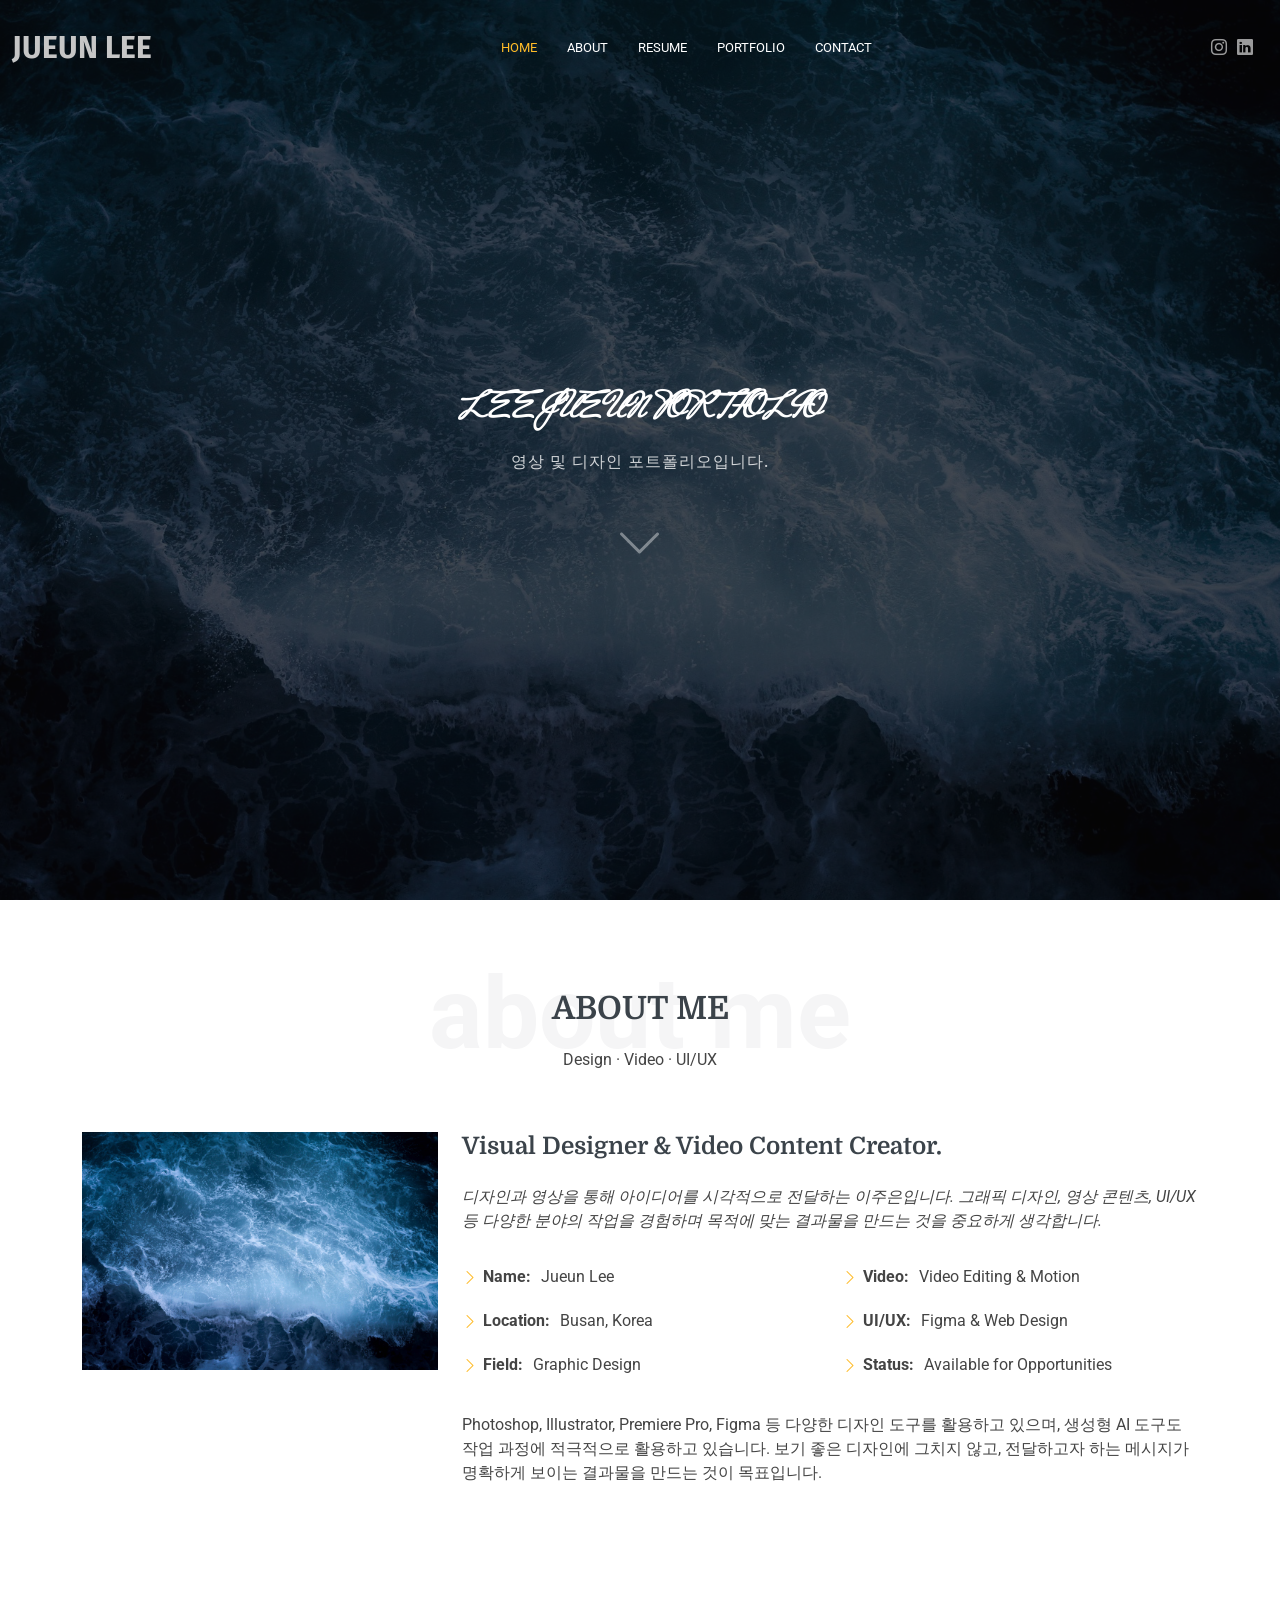
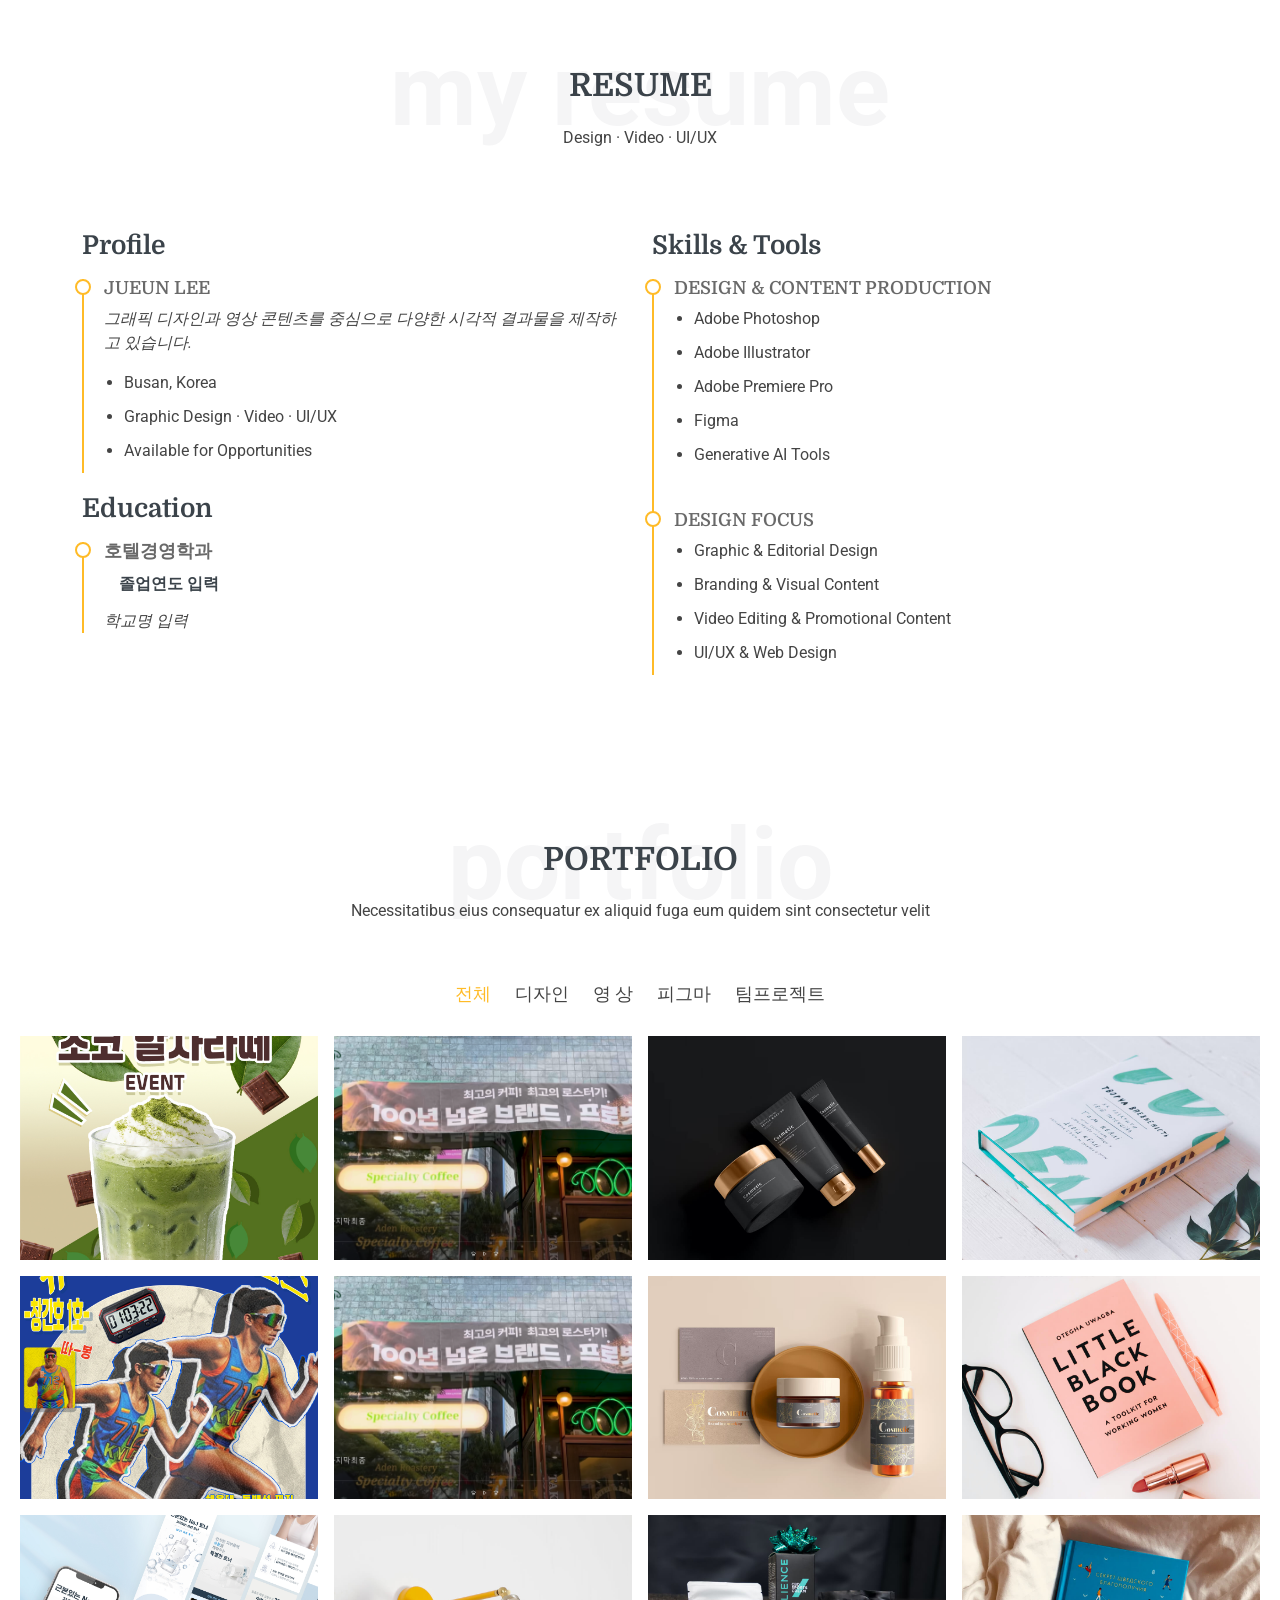
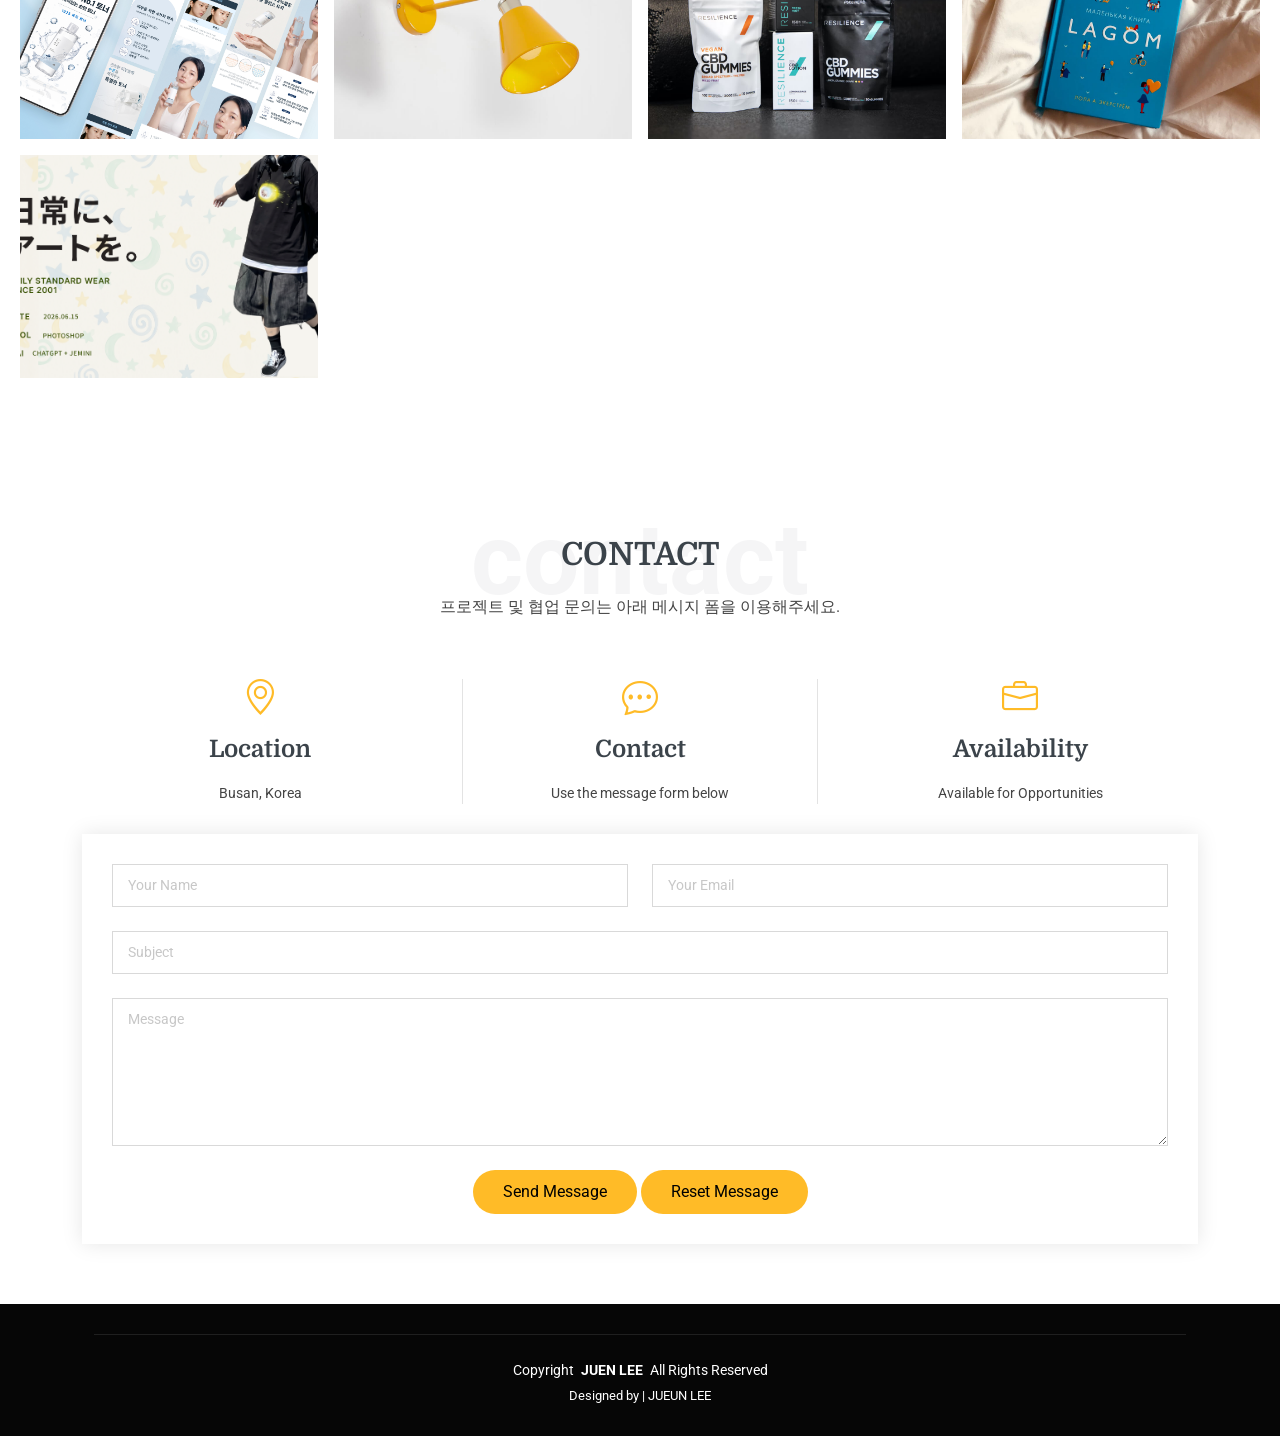
<file: index.html>
<!DOCTYPE html>
<html lang="ko">

<head>
  <meta charset="utf-8">
  <meta content="width=device-width, initial-scale=1.0" name="viewport">

  <meta name="author" content="이주은"> <!--누가만들었어? 알려주는것 -->

  <meta name="description" content="안녕하세요. 디자인 영상 전문입니다..!">

  <meta name="keywords" content="포트폴리오, html, css, js, 영상">

  <meta name="robots" content="noindex, nofollow">

  <title>JUEUN LEE</title>
  

  <!-- Favicons -->
  <link href="assets/img/favicon.png" rel="icon">
  <link href="assets/img/apple-touch-icon.png" rel="apple-touch-icon">

  <!-- Fonts -->
  <link href="https://fonts.googleapis.com" rel="preconnect">
  <link href="https://fonts.gstatic.com" rel="preconnect" crossorigin>
  <link href="https://fonts.googleapis.com/css2?family=Roboto:ital,wght@0,100;0,300;0,400;0,500;0,700;0,900;1,100;1,300;1,400;1,500;1,700;1,900&family=Quicksand:wght@300;400;500;600;700&family=Domine:wght@400;500;600;700&display=swap" rel="stylesheet">

  <!-- Vendor CSS Files -->
  <link href="assets/vendor/bootstrap/css/bootstrap.min.css" rel="stylesheet">
  <link href="assets/vendor/bootstrap-icons/bootstrap-icons.css" rel="stylesheet">
  <link href="assets/vendor/aos/aos.css" rel="stylesheet">
  <link href="assets/vendor/swiper/swiper-bundle.min.css" rel="stylesheet">
  <link href="assets/vendor/glightbox/css/glightbox.min.css" rel="stylesheet">

  <!-- Main CSS File -->
  <link href="assets/css/main.css" rel="stylesheet">

  
</head>

<body class="index-page">

  <header id="header" class="header d-flex align-items-center fixed-top">
    <div class="container-fluid position-relative d-flex align-items-center justify-content-between">

      <a href="index.html" class="logo d-flex align-items-center me-auto me-xl-0">
        <!-- Uncomment the line below if you also wish to use an image logo -->
        <!-- <img src="assets/img/logo.png" alt=""> -->
        <h1 class=" fira-sans-bold ">JUEUN LEE</h1>
      </a>

      <nav id="navmenu" class="navmenu">
        <ul>
          <li><a href="#hero" class="active">Home</a></li>
          <li><a href="#about">About</a></li>
          <li><a href="#resume">Resume</a></li>
          <!-- <li><a href="#services" class="">Services</a></li> -->
          <li><a href="#portfolio">Portfolio</a></li>
          <!-- <li class="dropdown"><a href="#"><span>Dropdown</span> <i class="bi bi-chevron-down toggle-dropdown"></i></a>
            <ul>
              <li><a href="#">Dropdown 1</a></li>
              <li class="dropdown"><a href="#"><span>Deep Dropdown</span> <i class="bi bi-chevron-down toggle-dropdown"></i></a>
                <ul>
                  <li><a href="#">Deep Dropdown 1</a></li>
                  <li><a href="#">Deep Dropdown 2</a></li>
                  <li><a href="#">Deep Dropdown 3</a></li>
                  <li><a href="#">Deep Dropdown 4</a></li>
                  <li><a href="#">Deep Dropdown 5</a></li>
                </ul>
              </li>
              <li><a href="#">Dropdown 2</a></li>
              <li><a href="#">Dropdown 3</a></li>
              <li><a href="#">Dropdown 4</a></li>
            </ul>
          </li> -->
          <li><a href="#contact">Contact</a></li>
        </ul>
        <i class="mobile-nav-toggle d-xl-none bi bi-music-note-list"></i>
      </nav>

      <div class="header-social-links">
        <!-- <a href="#" class="twitter"><i class="bi bi-twitter-x"></i></a> -->
        <!-- <a href="#" class="facebook"><i class="bi bi-facebook"></i></a> -->
        <a href="#" class="instagram"><i class="bi bi-instagram"></i></a>
        <a href="#" class="linkedin"><i class="bi bi-linkedin"></i></a>
      </div>

    </div>
  </header>

  <main class="main">

    <!-- Hero Section -->
    <section id="hero" class="hero section dark-background">

      <img src="assets/img/pexels-ocean-1838340_1920.jpg" alt="" data-aos="fade-in">

      <div class="container text-center" data-aos="fade-right" data-aos-delay="100">
        <h2 class="mrs-saint-delafield-LEE">LEEJUEUN PORTFOLIO</h2>
        <p>영상 및 디자인 포트폴리오입니다.</p>
        <a href="#portfolio" class="btn-scroll" title="Scroll Down"><i class="bi bi-chevron-down"></i></a>
      </div>

    </section><!-- /Hero Section -->

    <!-- About Section -->
    <section id="about" class="about section">

      <!-- Section Title -->
      <div class="container section-title" data-aos="fade-up">
        <span class="description-title">About me</span>
        <h2>About Me</h2>
        <p>Design · Video · UI/UX</p>
      </div><!-- End Section Title -->

      <div class="container" data-aos="fade-up" data-aos-delay="100">

        <div class="row gy-4 justify-content-center">
          <div class="col-lg-4">
            <img src="assets/img/pexels-ocean-1838340_1920.jpg" class="img-fluid" alt="">
          </div>
          <div class="col-lg-8 content">
            <h2>Visual Designer & Video Content Creator.</h2>
            <p class="fst-italic py-3">
               디자인과 영상을 통해 아이디어를 시각적으로 전달하는 이주은입니다.
              그래픽 디자인, 영상 콘텐츠, UI/UX 등 다양한 분야의 작업을 경험하며
              목적에 맞는 결과물을 만드는 것을 중요하게 생각합니다.
            </p>

          <div class="row">
            <div class="col-lg-6">
              <ul>
                 <li>
                  <i class="bi bi-chevron-right"></i>
                  <strong>Name:</strong>
                  <span>Jueun Lee</span>
                </li>

                <li>
                <i class="bi bi-chevron-right"></i>
                <strong>Location:</strong>
                <span>Busan, Korea</span>
                </li>

                <li>
               <i class="bi bi-chevron-right"></i>
              <strong>Field:</strong>
              <span>Graphic Design</span>
              </li>
          </ul>
       </div>

          <div class="col-lg-6">
           <ul>
            <li>
              <i class="bi bi-chevron-right"></i>
            <strong>Video:</strong>
           <span>Video Editing & Motion</span>
            </li>

          <li>
            <i class="bi bi-chevron-right"></i>
          <strong>UI/UX:</strong>
          <span>Figma & Web Design</span>
          </li>

          <li>
          <i class="bi bi-chevron-right"></i>
          <strong>Status:</strong>
          <span>Available for Opportunities</span>
          </li>
      </ul>
    </div>
  </div>

      <p class="py-3">
        Photoshop, Illustrator, Premiere Pro, Figma 등 다양한 디자인 도구를 활용하고 있으며,
        생성형 AI 도구도 작업 과정에 적극적으로 활용하고 있습니다.
      보기 좋은 디자인에 그치지 않고, 전달하고자 하는 메시지가 명확하게 보이는 결과물을 만드는 것이 목표입니다.
      </p>

  </div>
     </div>
        </div>


    </section><!-- /About Section -->


    <!-- Resume Section -->
<section id="resume" class="resume section">

  <div class="container section-title" data-aos="fade-up">
    <span class="description-title">My Resume</span>
    <h2>Resume</h2>
    <p>Design · Video · UI/UX</p>
  </div>

  <div class="container">

    <div class="row">

      <div class="col-lg-6" data-aos="fade-up" data-aos-delay="100">

        <h3 class="resume-title">Profile</h3>

        <div class="resume-item pb-0">
          <h4>Jueun Lee</h4>
          <p>
            <em>
              그래픽 디자인과 영상 콘텐츠를 중심으로 다양한 시각적 결과물을 제작하고 있습니다.
            </em>
          </p>

          <ul>
            <li>Busan, Korea</li>
            <li>Graphic Design · Video · UI/UX</li>
            <li>Available for Opportunities</li>
          </ul>
        </div>

        <h3 class="resume-title">Education</h3>

        <div class="resume-item">
          <h4>호텔경영학과</h4>
          <h5>졸업연도 입력</h5>
          <p><em>학교명 입력</em></p>
        </div>

      </div>


      <div class="col-lg-6" data-aos="fade-up" data-aos-delay="200">

        <h3 class="resume-title">Skills & Tools</h3>

        <div class="resume-item">
          <h4>Design & Content Production</h4>

          <ul>
            <li>Adobe Photoshop</li>
            <li>Adobe Illustrator</li>
            <li>Adobe Premiere Pro</li>
            <li>Figma</li>
            <li>Generative AI Tools</li>
          </ul>
        </div>

        <div class="resume-item">
          <h4>Design Focus</h4>

          <ul>
            <li>Graphic & Editorial Design</li>
            <li>Branding & Visual Content</li>
            <li>Video Editing & Promotional Content</li>
            <li>UI/UX & Web Design</li>
          </ul>
        </div>

      </div>

    </div>

  </div>

</section><!-- /Resume Section -->

    



    <!-- Portfolio Section -->
    <section id="portfolio" class="portfolio section">

      <!-- Section Title -->
      <div class="container section-title" data-aos="fade-up">
        <span class="description-title">Portfolio</span>
        <h2>Portfolio</h2>
        <p>Necessitatibus eius consequatur ex aliquid fuga eum quidem sint consectetur velit</p>
      </div><!-- End Section Title -->

      <div class="container-fluid">

        <div class="isotope-layout" data-default-filter="*" data-layout="masonry" data-sort="original-order">

          <ul class="portfolio-filters isotope-filters" data-aos="fade-up" data-aos-delay="100">
            <li data-filter="*" class="filter-active">전체</li>
            <li data-filter=".filter-app">디자인</li>
            <li data-filter=".filter-product">영 상</li>
            <li data-filter=".filter-branding">피그마</li>
            <li data-filter=".filter-books">팀프로젝트</li>
          </ul><!-- End Portfolio Filters -->

          <div class="row g-0 isotope-container" data-aos="fade-up" data-aos-delay="200">

            <div class="col-xl-3 col-lg-4 col-md-6 portfolio-item isotope-item filter-app p-2">
              <div class="portfolio-content h-100">
                <img src="assets/img/portfolio/말차라떼1.jpg" class="img-fluid" alt="">
                <div class="portfolio-info">
                  <a href="assets/img/portfolio/말차라떼1.jpg" data-gallery="portfolio-gallery-app" class="glightbox preview-link"><i class="bi bi-zoom-in"></i></a>
                  <a href="portfolio-details-1.html" title="More Details" class="details-link"><i class="bi bi-link-45deg"></i></a>
                </div>
              </div>
            </div><!-- End Portfolio Item -->

            <div class="col-xl-3 col-lg-4 col-md-6 portfolio-item isotope-item filter-product p-2">
              <div class="portfolio-content h-100">
                <img src="assets/img/portfolio/나중에바꿀썸네일.PNG" class="img-fluid" alt="">
                <div class="portfolio-info">
                  <a href="assets/img/portfolio/나중에바꿀썸네일.PNG" data-gallery="portfolio-gallery-product" class="glightbox preview-link"><i class="bi bi-zoom-in"></i></a>
                  <a href="portfolio-details-2.html" title="More Details" class="details-link"><i class="bi bi-link-45deg"></i></a>
                </div>
              </div>
            </div><!-- End Portfolio Item -->

            <div class="col-xl-3 col-lg-4 col-md-6 portfolio-item isotope-item filter-branding p-2">
              <div class="portfolio-content h-100">
                <img src="assets/img/portfolio/branding-1.jpg" class="img-fluid" alt="">
                <div class="portfolio-info">
                  <a href="assets/img/portfolio/branding-1.jpg" data-gallery="portfolio-gallery-branding" class="glightbox preview-link"><i class="bi bi-zoom-in"></i></a>
                  <a href="portfolio-details.html" title="More Details" class="details-link"><i class="bi bi-link-45deg"></i></a>
                </div>
              </div>
            </div><!-- End Portfolio Item -->

            <div class="col-xl-3 col-lg-4 col-md-6 portfolio-item isotope-item filter-books p-2">
              <div class="portfolio-content h-100">
                <img src="assets/img/portfolio/books-1.jpg" class="img-fluid" alt="">
                <div class="portfolio-info">
                  <a href="assets/img/portfolio/books-1.jpg" data-gallery="portfolio-gallery-book" class="glightbox preview-link"><i class="bi bi-zoom-in"></i></a>
                  <a href="portfolio-details.html" title="More Details" class="details-link"><i class="bi bi-link-45deg"></i></a>
                </div>
              </div>
            </div><!-- End Portfolio Item -->

            <div class="col-xl-3 col-lg-4 col-md-6 portfolio-item isotope-item filter-app p-2">
              <div class="portfolio-content h-100">
                <img src="assets/img/portfolio/2D 그래픽 제작_ cardnews_이주은1_.jpg" class="img-fluid" alt="">
                <div class="portfolio-info">
                  <a href="assets/img/portfolio/2D 그래픽 제작_ cardnews_이주은1_.jpg" data-gallery="portfolio-gallery-app" class="glightbox preview-link"><i class="bi bi-zoom-in"></i></a>
                  <a href="portfolio-details.html" title="More Details" class="details-link"><i class="bi bi-link-45deg"></i></a>
                </div>
              </div>
            </div><!-- End Portfolio Item -->

            <div class="col-xl-3 col-lg-4 col-md-6 portfolio-item isotope-item filter-product p-2">
              <div class="portfolio-content h-100">
                <img src="assets/img/portfolio/나중에바꿀썸네일.PNG" class="img-fluid" alt="">
                <div class="portfolio-info">
                  <a href="assets/img/portfolio/나중에바꿀썸네일.PNG" data-gallery="portfolio-gallery-product" class="glightbox preview-link"><i class="bi bi-zoom-in"></i></a>
                  <a href="portfolio-details-3.html" title="More Details" class="details-link"><i class="bi bi-link-45deg"></i></a>
                </div>
              </div>
            </div><!-- End Portfolio Item -->

            <div class="col-xl-3 col-lg-4 col-md-6 portfolio-item isotope-item filter-branding p-2">
              <div class="portfolio-content h-100">
                <img src="assets/img/portfolio/branding-2.jpg" class="img-fluid" alt="">
                <div class="portfolio-info">
                  <a href="assets/img/portfolio/branding-2.jpg" data-gallery="portfolio-gallery-branding" class="glightbox preview-link"><i class="bi bi-zoom-in"></i></a>
                  <a href="portfolio-details.html" title="More Details" class="details-link"><i class="bi bi-link-45deg"></i></a>
                </div>
              </div>
            </div><!-- End Portfolio Item -->

            <div class="col-xl-3 col-lg-4 col-md-6 portfolio-item isotope-item filter-books p-2">
              <div class="portfolio-content h-100">
                <img src="assets/img/portfolio/books-2.jpg" class="img-fluid" alt="">
                <div class="portfolio-info">
                  <a href="assets/img/portfolio/books-2.jpg" data-gallery="portfolio-gallery-book" class="glightbox preview-link"><i class="bi bi-zoom-in"></i></a>
                  <a href="portfolio-details.html" title="More Details" class="details-link"><i class="bi bi-link-45deg"></i></a>
                </div>
              </div>
            </div><!-- End Portfolio Item -->

            <div class="col-xl-3 col-lg-4 col-md-6 portfolio-item isotope-item filter-app p-2">
              <div class="portfolio-content h-100">
                <img src="assets/img/portfolio/온라인 광고제작_포트폴리오2.jpg" class="img-fluid" alt="">
                <div class="portfolio-info">
                  <a href="assets/img/portfolio/온라인 광고제작_포트폴리오2.jpg" data-gallery="portfolio-gallery-app" class="glightbox preview-link"><i class="bi bi-zoom-in"></i></a>
                  <a href="portfolio-details.html" title="More Details" class="details-link"><i class="bi bi-link-45deg"></i></a>
                </div>
              </div>
            </div><!-- End Portfolio Item -->

            <div class="col-xl-3 col-lg-4 col-md-6 portfolio-item isotope-item filter-product p-2">
              <div class="portfolio-content h-100">
                <img src="assets/img/portfolio/product-3.jpg" class="img-fluid" alt="">
                <div class="portfolio-info">
                  <a href="assets/img/portfolio/product-3.jpg" data-gallery="portfolio-gallery-product" class="glightbox preview-link"><i class="bi bi-zoom-in"></i></a>
                  <a href="portfolio-details.html" title="More Details" class="details-link"><i class="bi bi-link-45deg"></i></a>
                </div>
              </div>
            </div><!-- End Portfolio Item -->

            <div class="col-xl-3 col-lg-4 col-md-6 portfolio-item isotope-item filter-branding p-2">
              <div class="portfolio-content h-100">
                <img src="assets/img/portfolio/branding-3.jpg" class="img-fluid" alt="">
                <div class="portfolio-info">
                  <a href="assets/img/portfolio/branding-3.jpg" data-gallery="portfolio-gallery-branding" class="glightbox preview-link"><i class="bi bi-zoom-in"></i></a>
                  <a href="portfolio-details.html" title="More Details" class="details-link"><i class="bi bi-link-45deg"></i></a>
                </div>
              </div>
            </div><!-- End Portfolio Item -->

            <div class="col-xl-3 col-lg-4 col-md-6 portfolio-item isotope-item filter-books p-2">
              <div class="portfolio-content h-100">
                <img src="assets/img/portfolio/books-3.jpg" class="img-fluid" alt="">
                <div class="portfolio-info">
                  <a href="assets/img/portfolio/books-3.jpg" data-gallery="portfolio-gallery-book" class="glightbox preview-link"><i class="bi bi-zoom-in"></i></a>
                  <a href="portfolio-details.html" title="More Details" class="details-link"><i class="bi bi-link-45deg"></i></a>
                </div>
              </div>
            </div><!-- End Portfolio Item -->

            <div class="col-xl-3 col-lg-4 col-md-6 portfolio-item isotope-item filter-app p-2">
              <div class="portfolio-content h-100">
                <img src="assets/img/portfolio/썸네일1.png" class="img-fluid" alt="">
                <div class="portfolio-info">
                  <a href="assets/img/portfolio/썸네일1.png" data-gallery="portfolio-gallery-app" class="glightbox preview-link"><i class="bi bi-zoom-in"></i></a>
                  <a href="portfolio-details.html" title="More Details" class="details-link"><i class="bi bi-link-45deg"></i></a>
                </div>
              </div>
            </div><!-- End Portfolio Item -->

          </div><!-- End Portfolio Container -->

        </div>

      </div>

    </section><!-- /Portfolio Section -->







    
    <!-- Contact Section -->
<section id="contact" class="contact section">

  <div class="container section-title" data-aos="fade-up">
    <span class="description-title">Contact</span>
    <h2>Contact</h2>
    <p>프로젝트 및 협업 문의는 아래 메시지 폼을 이용해주세요.</p>
  </div>

  <div class="container" data-aos="fade-up" data-aos-delay="100">

    <div class="row gy-4" data-aos="fade-up" data-aos-delay="200">

      <div class="col-lg-4">
        <div class="info-item d-flex flex-column justify-content-center align-items-center">
          <i class="bi bi-geo-alt"></i>
          <h3>Location</h3>
          <p>Busan, Korea</p>
        </div>
      </div>

      <div class="col-lg-4">
        <div class="info-item d-flex flex-column justify-content-center align-items-center info-item-borders">
          <i class="bi bi-chat-dots"></i>
          <h3>Contact</h3>
          <p>Use the message form below</p>
        </div>
      </div>

      <div class="col-lg-4">
        <div class="info-item d-flex flex-column justify-content-center align-items-center">
          <i class="bi bi-briefcase"></i>
          <h3>Availability</h3>
          <p>Available for Opportunities</p>
        </div>
      </div>

    </div>






        <form  id="contact-form" action="https://script.google.com/macros/s/AKfycby8xEle3EQV-0evIr79XcLHKpDkMKUmqT8olmzQ-CVPgDLlfnM-Dw_h8B8oe3WWQP7f/exec"
         method="POST"
         class="php-email-form"
         data-aos="fade-up"
         data-aos-delay="300">
        <!-- <form class="php-email-form" data-aos="fade-up" data-aos-delay="300" onsubmit="return false;"> -->
          <div class="row gy-4">

            <div class="col-md-6">
              <input type="text" name="name" class="form-control" placeholder="Your Name" required="">
            </div>

            <div class="col-md-6 ">
              <input type="email" class="form-control" name="email" placeholder="Your Email" required="">
            </div>

            <div class="col-md-12">
              <input type="text" class="form-control" name="subject" placeholder="Subject" required="">
            </div>

            <div class="col-md-12">
              <textarea class="form-control" name="message" rows="6" placeholder="Message" required=""></textarea>
            </div>

            <div class="col-md-12 text-center">
            <div id="form-success" class="sent-message" style="display: none;">
              메시지가 전송되었습니다. 감사합니다!
              </div>

            <div id="form-error" class="error-message" style="display: none;">
              전송에 실패했습니다. 다시 시도해주세요.
              </div>


              <button type="submit">Send Message</button>
              <button type="reset">Reset Message</button>
            </div>

          </div>
        </form><!-- End Contact Form -->

      </div>

    </section><!-- /Contact Section -->

    
  </main>

  <footer id="footer" class="footer position-relative dark-background">
    <div class="container">

      <!-- <h3 class="sitename">Laura Thomson<br></h3>
      <p>Et aut eum quis fuga eos sunt ipsa nihil. Labore corporis magni eligendi fuga maxime saepe commodi placeat.</p> -->
      <!-- <div class="social-links d-flex justify-content-center">
        <a href=""><i class="bi bi-twitter-x"></i></a>
        <a href=""><i class="bi bi-facebook"></i></a>
        <a href=""><i class="bi bi-instagram"></i></a>
        <a href=""><i class="bi bi-skype"></i></a>
        <a href=""><i class="bi bi-linkedin"></i></a>
      </div> -->


      <div class="container">
        <div class="copyright">
          <span>Copyright</span> <strong class="px-1 sitename">JUEN LEE</strong> <span>All Rights Reserved</span>
        </div>
        
        <div class="credits">
         
          
          Designed by   | JUEUN LEE </a>
          
          <!-- <a href="https://bootstrapmade.com/">BootstrapMade</a> | <a href="https://bootstrapmade.com/tools/">DevTools</a>
        </div> -->
        </div>
      </div>
    </div>
  </footer>

  <!-- Scroll Top -->
  <a href="#" id="scroll-top" class="scroll-top d-flex align-items-center justify-content-center"><i class="bi bi-arrow-down-up"></i></a>

  <!-- Preloader -->
  <div id="preloader"></div>

  <!-- Vendor JS Files -->
  <script src="assets/vendor/bootstrap/js/bootstrap.bundle.min.js"></script>
  <!-- <script src="assets/vendor/php-email-form/validate.js"></script> -->
  <script src="assets/vendor/aos/aos.js"></script>
  <script src="assets/vendor/swiper/swiper-bundle.min.js"></script>
  <script src="assets/vendor/glightbox/js/glightbox.min.js"></script>
  <script src="assets/vendor/imagesloaded/imagesloaded.pkgd.min.js"></script>
  <script src="assets/vendor/isotope-layout/isotope.pkgd.min.js"></script>

  <!-- Main JS File -->
  <script src="assets/js/main.js"></script>

</body>

</html>
</file>
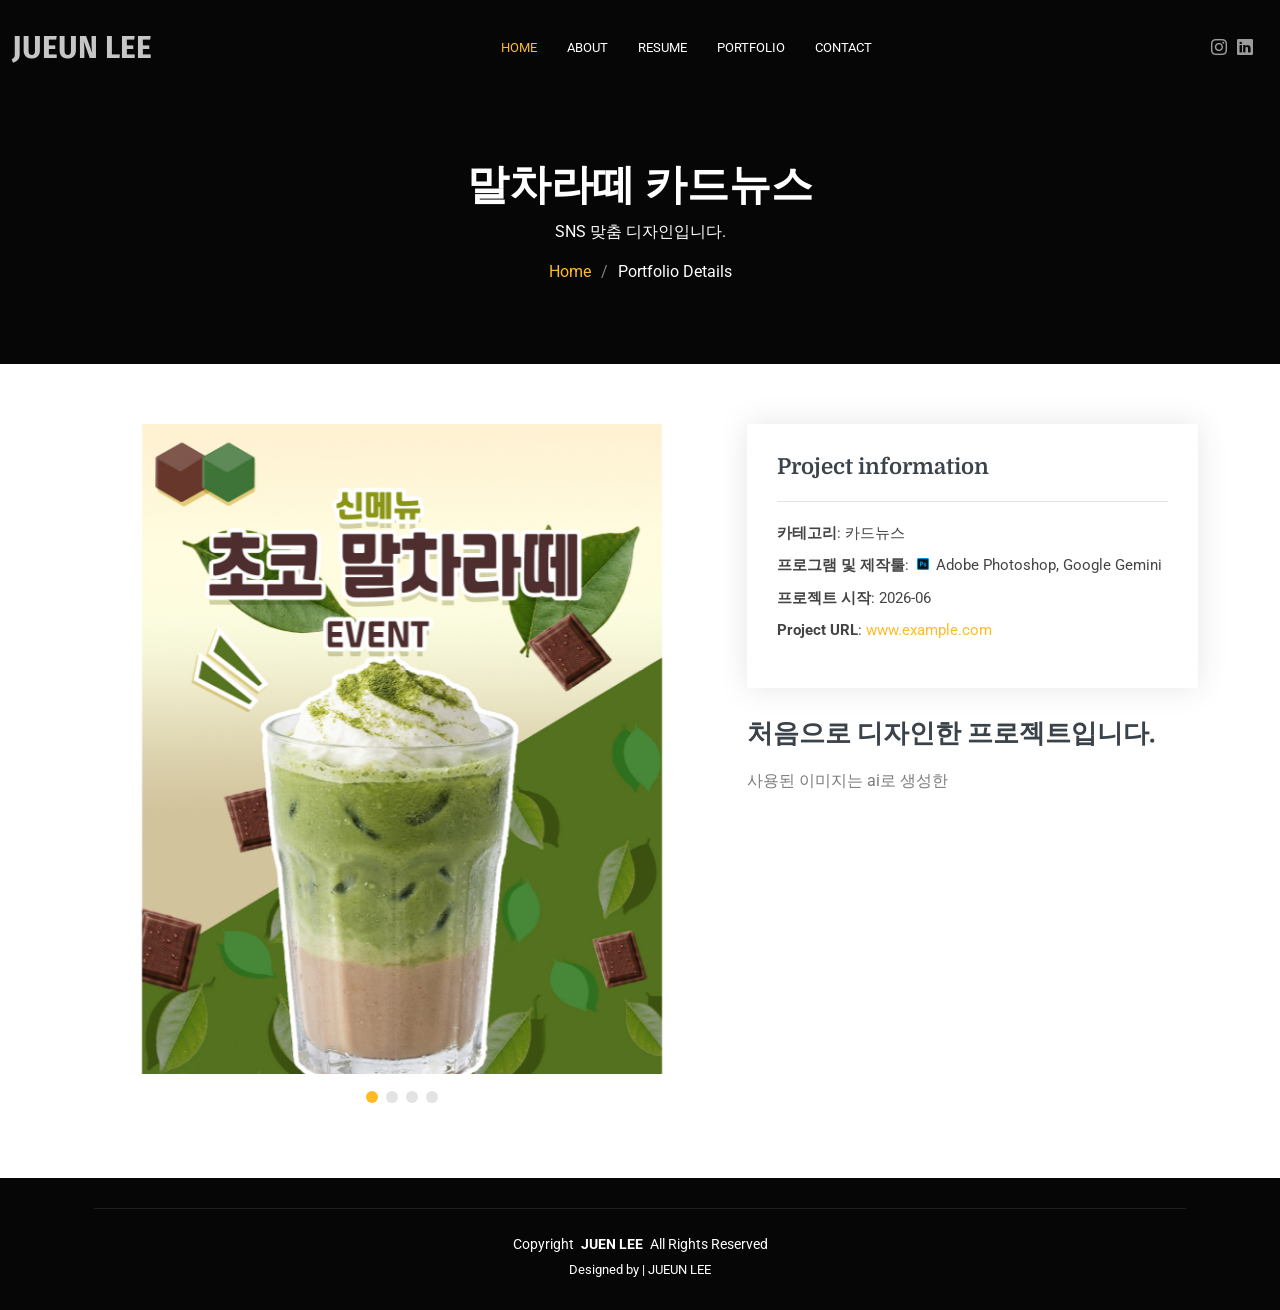
<file: portfolio-details-1.html>
<!DOCTYPE html>
<html lang="ko">

<head>
  <meta charset="utf-8">
  <meta content="width=device-width, initial-scale=1.0" name="viewport">

  <meta name="author" content="이주은"> <!--누가만들었어? 알려주는것 -->

  <meta name="description" content="안녕하세요. 디자인 영상 전문입니다..!">

  <meta name="keywords" content="포트폴리오, html, css, js, 영상">

  <meta name="robots" content="noindex, nofollow">

  <title>JUEUN LEE</title>
  

  <!-- Favicons -->
  <link href="assets/img/favicon.png" rel="icon">
  <link href="assets/img/apple-touch-icon.png" rel="apple-touch-icon">

  <!-- Fonts -->
  <link href="https://fonts.googleapis.com" rel="preconnect">
  <link href="https://fonts.gstatic.com" rel="preconnect" crossorigin>
  <link href="https://fonts.googleapis.com/css2?family=Roboto:ital,wght@0,100;0,300;0,400;0,500;0,700;0,900;1,100;1,300;1,400;1,500;1,700;1,900&family=Quicksand:wght@300;400;500;600;700&family=Domine:wght@400;500;600;700&display=swap" rel="stylesheet">

  <!-- Vendor CSS Files -->
  <link href="assets/vendor/bootstrap/css/bootstrap.min.css" rel="stylesheet">
  <link href="assets/vendor/bootstrap-icons/bootstrap-icons.css" rel="stylesheet">
  <link href="assets/vendor/aos/aos.css" rel="stylesheet">
  <link href="assets/vendor/swiper/swiper-bundle.min.css" rel="stylesheet">
  <link href="assets/vendor/glightbox/css/glightbox.min.css" rel="stylesheet">

  <!-- Main CSS File -->
  <link href="assets/css/main.css" rel="stylesheet">

  
</head>

<body class="index-page">

  <header id="header" class="header d-flex align-items-center fixed-top">
    <div class="container-fluid position-relative d-flex align-items-center justify-content-between">

      <a href="index.html" class="logo d-flex align-items-center me-auto me-xl-0">
        <!-- Uncomment the line below if you also wish to use an image logo -->
        <!-- <img src="assets/img/logo.png" alt=""> -->
        <h1 class=" fira-sans-bold ">JUEUN LEE</h1>
      </a>

      <nav id="navmenu" class="navmenu">
        <ul>
          <li><a href="index.html#hero" class="active">Home</a></li>
          <li><a href="index.html#about">About</a></li>
          <li><a href="index.html#resume">Resume</a></li>
          <!-- <li><a href="#services" class="">Services</a></li> -->
          <li><a href="index.html#portfolio">Portfolio</a></li>
          <!-- <li class="dropdown"><a href="#"><span>Dropdown</span> <i class="bi bi-chevron-down toggle-dropdown"></i></a>
            <ul>
              <li><a href="#">Dropdown 1</a></li>
              <li class="dropdown"><a href="#"><span>Deep Dropdown</span> <i class="bi bi-chevron-down toggle-dropdown"></i></a>
                <ul>
                  <li><a href="#">Deep Dropdown 1</a></li>
                  <li><a href="#">Deep Dropdown 2</a></li>
                  <li><a href="#">Deep Dropdown 3</a></li>
                  <li><a href="#">Deep Dropdown 4</a></li>
                  <li><a href="#">Deep Dropdown 5</a></li>
                </ul>
              </li>
              <li><a href="#">Dropdown 2</a></li>
              <li><a href="#">Dropdown 3</a></li>
              <li><a href="#">Dropdown 4</a></li>
            </ul>
          </li> -->
          <li><a href="index.html#contact">Contact</a></li>
        </ul>
        <i class="mobile-nav-toggle d-xl-none bi bi-music-note-list"></i>
      </nav>

      <div class="header-social-links">
        <!-- <a href="#" class="twitter"><i class="bi bi-twitter-x"></i></a> -->
        <!-- <a href="#" class="facebook"><i class="bi bi-facebook"></i></a> -->
        <a href="#" class="instagram"><i class="bi bi-instagram"></i></a>
        <a href="#" class="linkedin"><i class="bi bi-linkedin"></i></a>
      </div>

    </div>
  </header>

  <main class="main">

    <!-- Page Title -->
    <div class="page-title dark-background">
      <div class="container position-relative">
        <h1>말차라떼 카드뉴스</h1>
        <p>SNS 맞춤 디자인입니다.</p>
        <nav class="breadcrumbs">
          <ol>
            <li><a href="index.html">Home</a></li>
            <li class="current">Portfolio Details</li>
          </ol>
        </nav>
      </div>
    </div><!-- End Page Title -->

    <!-- Portfolio Details Section -->
    <section id="portfolio-details" class="portfolio-details section">

      <div class="container" data-aos="fade-up" data-aos-delay="100">

        <div class="row gy-4 portfolio-layout" id="portfolioLayout">

          <div class="col-lg-7 image-column">
            <div class="portfolio-details-slider swiper init-swiper">

              <script type="application/json" class="swiper-config">
                {
                  "loop": true,
                  "speed": 600,
                  "autoplay": {
                    "delay": 5000
                  },
                  "slidesPerView": "auto",
                  "pagination": {
                    "el": ".swiper-pagination",
                    "type": "bullets",
                    "clickable": true
                  }
                }
              </script>

              <div class="swiper-wrapper align-items-center">

                <div class="swiper-slide">
                  <img src="assets/img/portfolio/말차라떼1.jpg" class="portrait-work" alt="">
                </div>

                <div class="swiper-slide">
                  <img src="assets/img/portfolio/말차라떼2.jpg" class="portrait-work" alt="">
                </div>

                <div class="swiper-slide">
                  <img src="assets/img/portfolio/말차라떼3.jpg" class="portrait-work" alt="">
                </div>

                <div class="swiper-slide landscape-slide">
                  <img src="assets/img/portfolio/말차라떼목업.jpg" alt="">
                </div>

              </div>
              <div class="swiper-pagination"></div>
            </div>
          </div>

          <div class="col-lg-5 info-column">
            <div class="portfolio-info" data-aos="fade-up" data-aos-delay="200">
              <h3>Project information</h3>
              <ul>
                <li><strong>카테고리</strong>: 카드뉴스</li>

                <li><strong>프로그램 및 제작툴</strong>: 
                <img src="./assets/img/icons8-포토샵-48.png" alt="Photoshop" class="tool-icon">
                 Adobe Photoshop, Google Gemini</li>

                <li><strong>프로젝트 시작</strong>: 2026-06</li>
                <li><strong>Project URL</strong>: <a href="#">www.example.com</a></li>
              </ul>
            </div>
            <div class="portfolio-description" data-aos="fade-up" data-aos-delay="300">
              <h2>처음으로 디자인한 프로젝트입니다.</h2>
              <p>
                사용된 이미지는 ai로 생성한 
              </p>
            </div>
          </div>

        </div>

      </div>

    </section><!-- /Portfolio Details Section -->

  </main>

  <footer id="footer" class="footer position-relative dark-background">
    <div class="container">

      <!-- <h3 class="sitename">Laura Thomson<br></h3>
      <p>Et aut eum quis fuga eos sunt ipsa nihil. Labore corporis magni eligendi fuga maxime saepe commodi placeat.</p> -->
      <!-- <div class="social-links d-flex justify-content-center">
        <a href=""><i class="bi bi-twitter-x"></i></a>
        <a href=""><i class="bi bi-facebook"></i></a>
        <a href=""><i class="bi bi-instagram"></i></a>
        <a href=""><i class="bi bi-skype"></i></a>
        <a href=""><i class="bi bi-linkedin"></i></a>
      </div> -->


      <div class="container">
        <div class="copyright">
          <span>Copyright</span> <strong class="px-1 sitename">JUEN LEE</strong> <span>All Rights Reserved</span>
        </div>
        
        <div class="credits">
         
          
          Designed by   | JUEUN LEE </a>
          
          <!-- <a href="https://bootstrapmade.com/">BootstrapMade</a> | <a href="https://bootstrapmade.com/tools/">DevTools</a>
        </div> -->
        </div>
      </div>
    </div>
  </footer>

  <!-- Scroll Top -->
  <a href="#" id="scroll-top" class="scroll-top d-flex align-items-center justify-content-center"><i class="bi bi-arrow-down-up"></i></a>

  <!-- Preloader -->
  <div id="preloader"></div>

  <!-- Vendor JS Files -->
  <script src="assets/vendor/bootstrap/js/bootstrap.bundle.min.js"></script>
  <script src="assets/vendor/php-email-form/validate.js"></script>
  <script src="assets/vendor/aos/aos.js"></script>
  <script src="assets/vendor/swiper/swiper-bundle.min.js"></script>
  <script src="assets/vendor/glightbox/js/glightbox.min.js"></script>
  <script src="assets/vendor/imagesloaded/imagesloaded.pkgd.min.js"></script>
  <script src="assets/vendor/isotope-layout/isotope.pkgd.min.js"></script>

  <!-- Main JS File -->
  <script src="assets/js/main.js"></script>

</body>

</html>
</file>
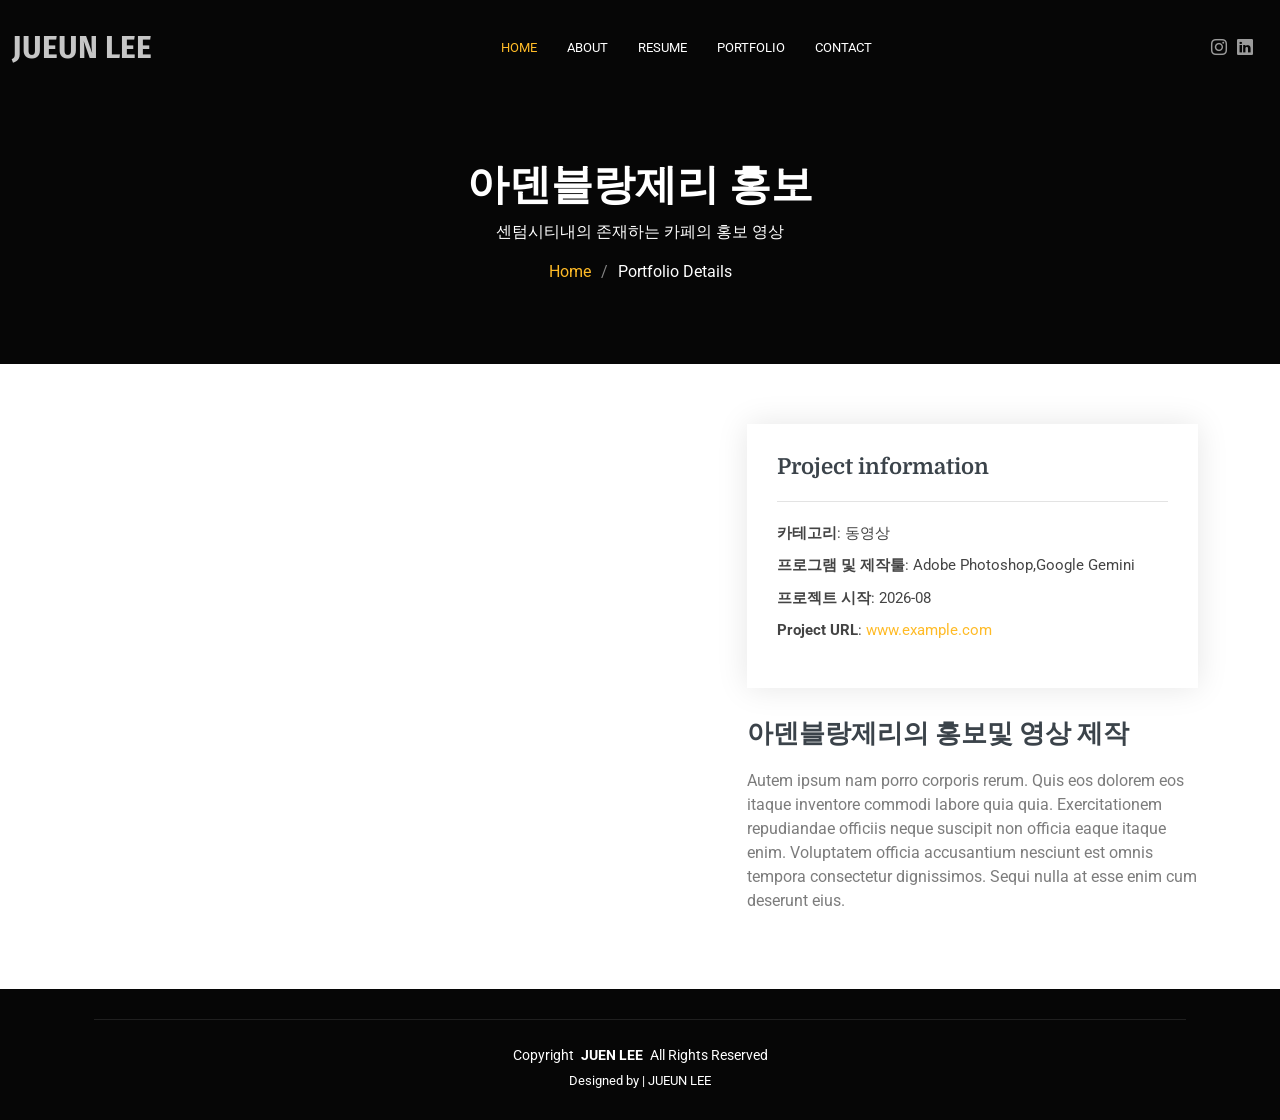
<file: portfolio-details-3.html>
<!DOCTYPE html>
<html lang="ko">

<head>
  <meta charset="utf-8">
  <meta content="width=device-width, initial-scale=1.0" name="viewport">

  <meta name="author" content="이주은"> <!--누가만들었어? 알려주는것 -->

  <meta name="description" content="안녕하세요. 디자인 영상 전문입니다..!">

  <meta name="keywords" content="포트폴리오, html, css, js, 영상">

  <meta name="robots" content="noindex, nofollow">

  <title>JUEUN LEE</title>
  

  <!-- Favicons -->
  <link href="assets/img/favicon.png" rel="icon">
  <link href="assets/img/apple-touch-icon.png" rel="apple-touch-icon">

  <!-- Fonts -->
  <link href="https://fonts.googleapis.com" rel="preconnect">
  <link href="https://fonts.gstatic.com" rel="preconnect" crossorigin>
  <link href="https://fonts.googleapis.com/css2?family=Roboto:ital,wght@0,100;0,300;0,400;0,500;0,700;0,900;1,100;1,300;1,400;1,500;1,700;1,900&family=Quicksand:wght@300;400;500;600;700&family=Domine:wght@400;500;600;700&display=swap" rel="stylesheet">

  <!-- Vendor CSS Files -->
  <link href="assets/vendor/bootstrap/css/bootstrap.min.css" rel="stylesheet">
  <link href="assets/vendor/bootstrap-icons/bootstrap-icons.css" rel="stylesheet">
  <link href="assets/vendor/aos/aos.css" rel="stylesheet">
  <link href="assets/vendor/swiper/swiper-bundle.min.css" rel="stylesheet">
  <link href="assets/vendor/glightbox/css/glightbox.min.css" rel="stylesheet">

  <!-- Main CSS File -->
  <link href="assets/css/main.css" rel="stylesheet">

  
</head>

<body class="index-page">

  <header id="header" class="header d-flex align-items-center fixed-top">
    <div class="container-fluid position-relative d-flex align-items-center justify-content-between">

      <a href="index.html" class="logo d-flex align-items-center me-auto me-xl-0">
        <!-- Uncomment the line below if you also wish to use an image logo -->
        <!-- <img src="assets/img/logo.png" alt=""> -->
        <h1 class=" fira-sans-bold ">JUEUN LEE</h1>
      </a>

      <nav id="navmenu" class="navmenu">
        <ul>
          <li><a href="index.html#hero" class="active">Home</a></li>
          <li><a href="index.html#about">About</a></li>
          <li><a href="index.html#resume">Resume</a></li>
          <!-- <li><a href="#services" class="">Services</a></li> -->
          <li><a href="index.html#portfolio">Portfolio</a></li>
          <!-- <li class="dropdown"><a href="#"><span>Dropdown</span> <i class="bi bi-chevron-down toggle-dropdown"></i></a>
            <ul>
              <li><a href="#">Dropdown 1</a></li>
              <li class="dropdown"><a href="#"><span>Deep Dropdown</span> <i class="bi bi-chevron-down toggle-dropdown"></i></a>
                <ul>
                  <li><a href="#">Deep Dropdown 1</a></li>
                  <li><a href="#">Deep Dropdown 2</a></li>
                  <li><a href="#">Deep Dropdown 3</a></li>
                  <li><a href="#">Deep Dropdown 4</a></li>
                  <li><a href="#">Deep Dropdown 5</a></li>
                </ul>
              </li>
              <li><a href="#">Dropdown 2</a></li>
              <li><a href="#">Dropdown 3</a></li>
              <li><a href="#">Dropdown 4</a></li>
            </ul>
          </li> -->
          <li><a href="index.html#contact">Contact</a></li>
        </ul>
        <i class="mobile-nav-toggle d-xl-none bi bi-music-note-list"></i>
      </nav>

      <div class="header-social-links">
        <!-- <a href="#" class="twitter"><i class="bi bi-twitter-x"></i></a> -->
        <!-- <a href="#" class="facebook"><i class="bi bi-facebook"></i></a> -->
        <a href="#" class="instagram"><i class="bi bi-instagram"></i></a>
        <a href="#" class="linkedin"><i class="bi bi-linkedin"></i></a>
      </div>

    </div>
  </header>

  <main class="main">

    <!-- Page Title -->
    <div class="page-title dark-background">
      <div class="container position-relative">
        <h1>아덴블랑제리 홍보</h1>
        <p>센텀시티내의 존재하는 카페의 홍보 영상</p>
        <nav class="breadcrumbs">
          <ol>
            <li><a href="index.html">Home</a></li>
            <li class="current">Portfolio Details</li>
          </ol>
        </nav>
      </div>
    </div><!-- End Page Title -->

    <!-- Portfolio Details Section -->
    <section id="portfolio-details" class="portfolio-details section">

      <div class="container" data-aos="fade-up" data-aos-delay="100">

        <div class="row gy-4">

          <div class="col-lg-7">
            <div class="portfolio-details-slider swiper init-swiper">

              <script type="application/json" class="swiper-config">
                {
                  "loop": true,
                  "speed": 600,
                  "autoplay": {
                    "delay": 5000
                  },
                  "slidesPerView": "auto",
                  "pagination": {
                    "el": ".swiper-pagination",
                    "type": "bullets",
                    "clickable": true
                  }
                }
              </script>

              <div class="swiper-wrapper align-items-center">

                <div class="ratio ratio-16x9">

                  <iframe src="https://www.youtube.com/embed/4vUybfKj3g0? controls=1&autoplay=1&mute=1"></iframe>

                </div>

              </div>
              <div class="swiper-pagination"></div>
            </div>
          </div>

          <div class="col-lg-5">
            <div class="portfolio-info" data-aos="fade-up" data-aos-delay="200">
              <h3>Project information</h3>
              <ul>
                <li><strong>카테고리</strong>: 동영상</li>
                <li><strong>프로그램 및 제작툴</strong>: Adobe Photoshop,Google Gemini</li>
                <li><strong>프로젝트 시작</strong>: 2026-08</li>
                <li><strong>Project URL</strong>: <a href="#">www.example.com</a></li>
              </ul>
            </div>
            <div class="portfolio-description" data-aos="fade-up" data-aos-delay="300">
              <h2>아덴블랑제리의 홍보및 영상 제작</h2>
              <p>
                Autem ipsum nam porro corporis rerum. Quis eos dolorem eos itaque inventore commodi labore quia quia. Exercitationem repudiandae officiis neque suscipit non officia eaque itaque enim. Voluptatem officia accusantium nesciunt est omnis tempora consectetur dignissimos. Sequi nulla at esse enim cum deserunt eius.
              </p>
            </div>
          </div>

        </div>

      </div>

    </section><!-- /Portfolio Details Section -->

  </main>

  <footer id="footer" class="footer position-relative dark-background">
    <div class="container">

      <!-- <h3 class="sitename">Laura Thomson<br></h3>
      <p>Et aut eum quis fuga eos sunt ipsa nihil. Labore corporis magni eligendi fuga maxime saepe commodi placeat.</p> -->
      <!-- <div class="social-links d-flex justify-content-center">
        <a href=""><i class="bi bi-twitter-x"></i></a>
        <a href=""><i class="bi bi-facebook"></i></a>
        <a href=""><i class="bi bi-instagram"></i></a>
        <a href=""><i class="bi bi-skype"></i></a>
        <a href=""><i class="bi bi-linkedin"></i></a>
      </div> -->


      <div class="container">
        <div class="copyright">
          <span>Copyright</span> <strong class="px-1 sitename">JUEN LEE</strong> <span>All Rights Reserved</span>
        </div>
        
        <div class="credits">
         
          
          Designed by   | JUEUN LEE </a>
          
          <!-- <a href="https://bootstrapmade.com/">BootstrapMade</a> | <a href="https://bootstrapmade.com/tools/">DevTools</a>
        </div> -->
        </div>
      </div>
    </div>
  </footer>

  <!-- Scroll Top -->
  <a href="#" id="scroll-top" class="scroll-top d-flex align-items-center justify-content-center"><i class="bi bi-arrow-down-up"></i></a>

  <!-- Preloader -->
  <div id="preloader"></div>

  <!-- Vendor JS Files -->
  <script src="assets/vendor/bootstrap/js/bootstrap.bundle.min.js"></script>
  <script src="assets/vendor/php-email-form/validate.js"></script>
  <script src="assets/vendor/aos/aos.js"></script>
  <script src="assets/vendor/swiper/swiper-bundle.min.js"></script>
  <script src="assets/vendor/glightbox/js/glightbox.min.js"></script>
  <script src="assets/vendor/imagesloaded/imagesloaded.pkgd.min.js"></script>
  <script src="assets/vendor/isotope-layout/isotope.pkgd.min.js"></script>

  <!-- Main JS File -->
  <script src="assets/js/main.js"></script>

</body>

</html>
</file>
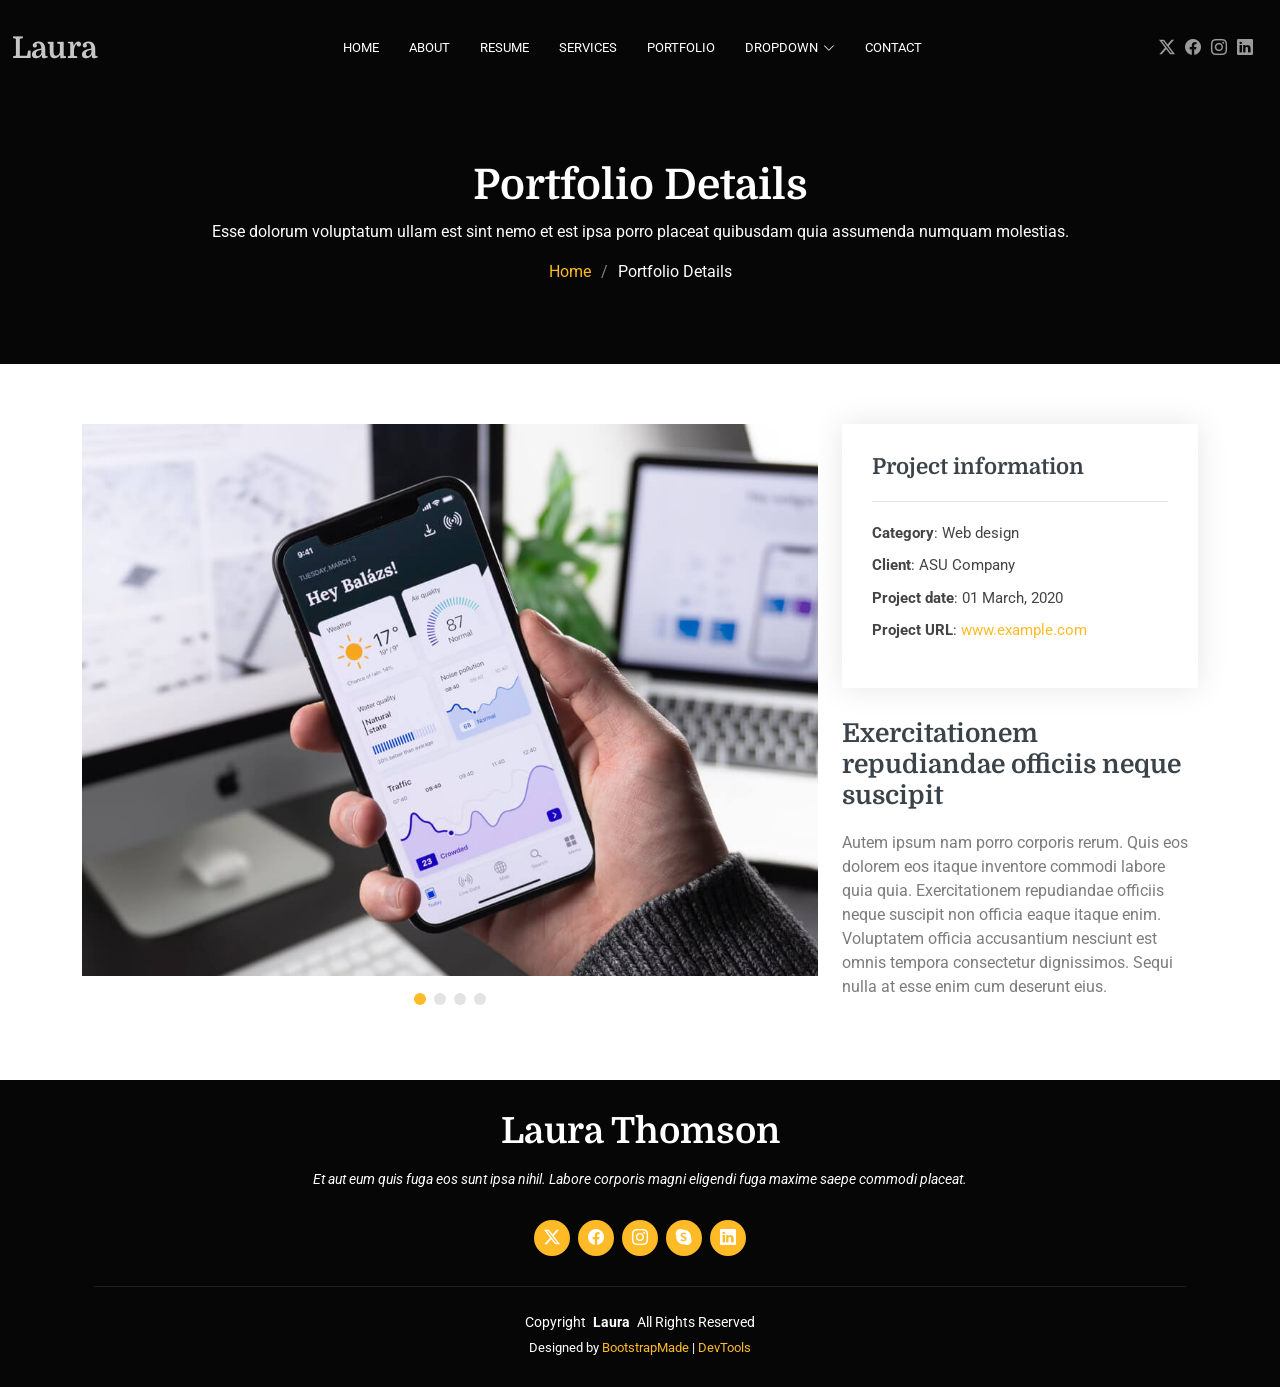
<file: portfolio-details.html>
<!DOCTYPE html>
<html lang="en">

<head>
  <meta charset="utf-8">
  <meta content="width=device-width, initial-scale=1.0" name="viewport">
  <title>Portfolio Details - Laura Bootstrap Template</title>
  <meta name="description" content="">
  <meta name="keywords" content="">

  <!-- Favicons -->
  <link href="assets/img/favicon.png" rel="icon">
  <link href="assets/img/apple-touch-icon.png" rel="apple-touch-icon">

  <!-- Fonts -->
  <link href="https://fonts.googleapis.com" rel="preconnect">
  <link href="https://fonts.gstatic.com" rel="preconnect" crossorigin>
  <link href="https://fonts.googleapis.com/css2?family=Roboto:ital,wght@0,100;0,300;0,400;0,500;0,700;0,900;1,100;1,300;1,400;1,500;1,700;1,900&family=Quicksand:wght@300;400;500;600;700&family=Domine:wght@400;500;600;700&display=swap" rel="stylesheet">

  <!-- Vendor CSS Files -->
  <link href="assets/vendor/bootstrap/css/bootstrap.min.css" rel="stylesheet">
  <link href="assets/vendor/bootstrap-icons/bootstrap-icons.css" rel="stylesheet">
  <link href="assets/vendor/aos/aos.css" rel="stylesheet">
  <link href="assets/vendor/swiper/swiper-bundle.min.css" rel="stylesheet">
  <link href="assets/vendor/glightbox/css/glightbox.min.css" rel="stylesheet">

  <!-- Main CSS File -->
  <link href="assets/css/main.css" rel="stylesheet">

  <!-- =======================================================
  * Template Name: Laura
  * Template URL: https://bootstrapmade.com/laura-free-creative-bootstrap-theme/
  * Updated: Aug 07 2024 with Bootstrap v5.3.3
  * Author: BootstrapMade.com
  * License: https://bootstrapmade.com/license/
  ======================================================== -->
</head>

<body class="portfolio-details-page">

  <header id="header" class="header d-flex align-items-center fixed-top">
    <div class="container-fluid position-relative d-flex align-items-center justify-content-between">

      <a href="index.html" class="logo d-flex align-items-center me-auto me-xl-0">
        <!-- Uncomment the line below if you also wish to use an image logo -->
        <!-- <img src="assets/img/logo.png" alt=""> -->
        <h1 class="sitename">Laura</h1>
      </a>

      <nav id="navmenu" class="navmenu">
        <ul>
          <li><a href="#hero">Home</a></li>
          <li><a href="#about">About</a></li>
          <li><a href="#resume" >Resume</a></li>
          <li><a href="#services">Services</a></li>
          <li><a href="#portfolio" >Portfolio</a></li>
          <li class="dropdown"><a href="#"><span>Dropdown</span> <i class="bi bi-chevron-down toggle-dropdown"></i></a>
            <ul>
              <li><a href="#">Dropdown 1</a></li>
              <li class="dropdown"><a href="#"><span>Deep Dropdown</span> <i class="bi bi-chevron-down toggle-dropdown"></i></a>
                <ul>
                  <li><a href="#">Deep Dropdown 1</a></li>
                  <li><a href="#">Deep Dropdown 2</a></li>
                  <li><a href="#">Deep Dropdown 3</a></li>
                  <li><a href="#">Deep Dropdown 4</a></li>
                  <li><a href="#">Deep Dropdown 5</a></li>
                </ul>
              </li>
              <li><a href="#">Dropdown 2</a></li>
              <li><a href="#">Dropdown 3</a></li>
              <li><a href="#">Dropdown 4</a></li>
            </ul>
          </li>
          <li><a href="#contact">Contact</a></li>
        </ul>
        <i class="mobile-nav-toggle d-xl-none bi bi-list"></i>
      </nav>

      <div class="header-social-links">
        <a href="#" class="twitter"><i class="bi bi-twitter-x"></i></a>
        <a href="#" class="facebook"><i class="bi bi-facebook"></i></a>
        <a href="#" class="instagram"><i class="bi bi-instagram"></i></a>
        <a href="#" class="linkedin"><i class="bi bi-linkedin"></i></a>
      </div>

    </div>
  </header>

  <main class="main">

    <!-- Page Title -->
    <div class="page-title dark-background">
      <div class="container position-relative">
        <h1>Portfolio Details</h1>
        <p>Esse dolorum voluptatum ullam est sint nemo et est ipsa porro placeat quibusdam quia assumenda numquam molestias.</p>
        <nav class="breadcrumbs">
          <ol>
            <li><a href="index.html">Home</a></li>
            <li class="current">Portfolio Details</li>
          </ol>
        </nav>
      </div>
    </div><!-- End Page Title -->

    <!-- Portfolio Details Section -->
    <section id="portfolio-details" class="portfolio-details section">

      <div class="container" data-aos="fade-up" data-aos-delay="100">

        <div class="row gy-4">

          <div class="col-lg-8">
            <div class="portfolio-details-slider swiper init-swiper">

              <script type="application/json" class="swiper-config">
                {
                  "loop": true,
                  "speed": 600,
                  "autoplay": {
                    "delay": 5000
                  },
                  "slidesPerView": "auto",
                  "pagination": {
                    "el": ".swiper-pagination",
                    "type": "bullets",
                    "clickable": true
                  }
                }
              </script>

              <div class="swiper-wrapper align-items-center">

                <div class="swiper-slide">
                  <img src="assets/img/portfolio/app-1.jpg" alt="">
                </div>

                <div class="swiper-slide">
                  <img src="assets/img/portfolio/product-1.jpg" alt="">
                </div>

                <div class="swiper-slide">
                  <img src="assets/img/portfolio/branding-1.jpg" alt="">
                </div>

                <div class="swiper-slide">
                  <img src="assets/img/portfolio/books-1.jpg" alt="">
                </div>

              </div>
              <div class="swiper-pagination"></div>
            </div>
          </div>

          <div class="col-lg-4">
            <div class="portfolio-info" data-aos="fade-up" data-aos-delay="200">
              <h3>Project information</h3>
              <ul>
                <li><strong>Category</strong>: Web design</li>
                <li><strong>Client</strong>: ASU Company</li>
                <li><strong>Project date</strong>: 01 March, 2020</li>
                <li><strong>Project URL</strong>: <a href="#">www.example.com</a></li>
              </ul>
            </div>
            <div class="portfolio-description" data-aos="fade-up" data-aos-delay="300">
              <h2>Exercitationem repudiandae officiis neque suscipit</h2>
              <p>
                Autem ipsum nam porro corporis rerum. Quis eos dolorem eos itaque inventore commodi labore quia quia. Exercitationem repudiandae officiis neque suscipit non officia eaque itaque enim. Voluptatem officia accusantium nesciunt est omnis tempora consectetur dignissimos. Sequi nulla at esse enim cum deserunt eius.
              </p>
            </div>
          </div>

        </div>

      </div>

    </section><!-- /Portfolio Details Section -->

  </main>

  <footer id="footer" class="footer position-relative dark-background">
    <div class="container">
      <h3 class="sitename">Laura Thomson<br></h3>
      <p>Et aut eum quis fuga eos sunt ipsa nihil. Labore corporis magni eligendi fuga maxime saepe commodi placeat.</p>
      <div class="social-links d-flex justify-content-center">
        <a href=""><i class="bi bi-twitter-x"></i></a>
        <a href=""><i class="bi bi-facebook"></i></a>
        <a href=""><i class="bi bi-instagram"></i></a>
        <a href=""><i class="bi bi-skype"></i></a>
        <a href=""><i class="bi bi-linkedin"></i></a>
      </div>
      <div class="container">
        <div class="copyright">
          <span>Copyright</span> <strong class="px-1 sitename">Laura</strong> <span>All Rights Reserved</span>
        </div>
        <div class="credits">
          <!-- All the links in the footer should remain intact. -->
          <!-- You can delete the links only if you've purchased the pro version. -->
          <!-- Licensing information: https://bootstrapmade.com/license/ -->
          <!-- Purchase the pro version with working PHP/AJAX contact form: [buy-url] -->
          Designed by <a href="https://bootstrapmade.com/">BootstrapMade</a> | <a href="https://bootstrapmade.com/tools/">DevTools</a>
        </div>
      </div>
    </div>
  </footer>

  <!-- Scroll Top -->
  <a href="#" id="scroll-top" class="scroll-top d-flex align-items-center justify-content-center"><i class="bi bi-arrow-up-short"></i></a>

  <!-- Preloader -->
  <div id="preloader"></div>

  <!-- Vendor JS Files -->
  <script src="assets/vendor/bootstrap/js/bootstrap.bundle.min.js"></script>
  <script src="assets/vendor/php-email-form/validate.js"></script>
  <script src="assets/vendor/aos/aos.js"></script>
  <script src="assets/vendor/swiper/swiper-bundle.min.js"></script>
  <script src="assets/vendor/glightbox/js/glightbox.min.js"></script>
  <script src="assets/vendor/imagesloaded/imagesloaded.pkgd.min.js"></script>
  <script src="assets/vendor/isotope-layout/isotope.pkgd.min.js"></script>

  <!-- Main JS File -->
  <script src="assets/js/main.js"></script>

</body>

</html>
</file>
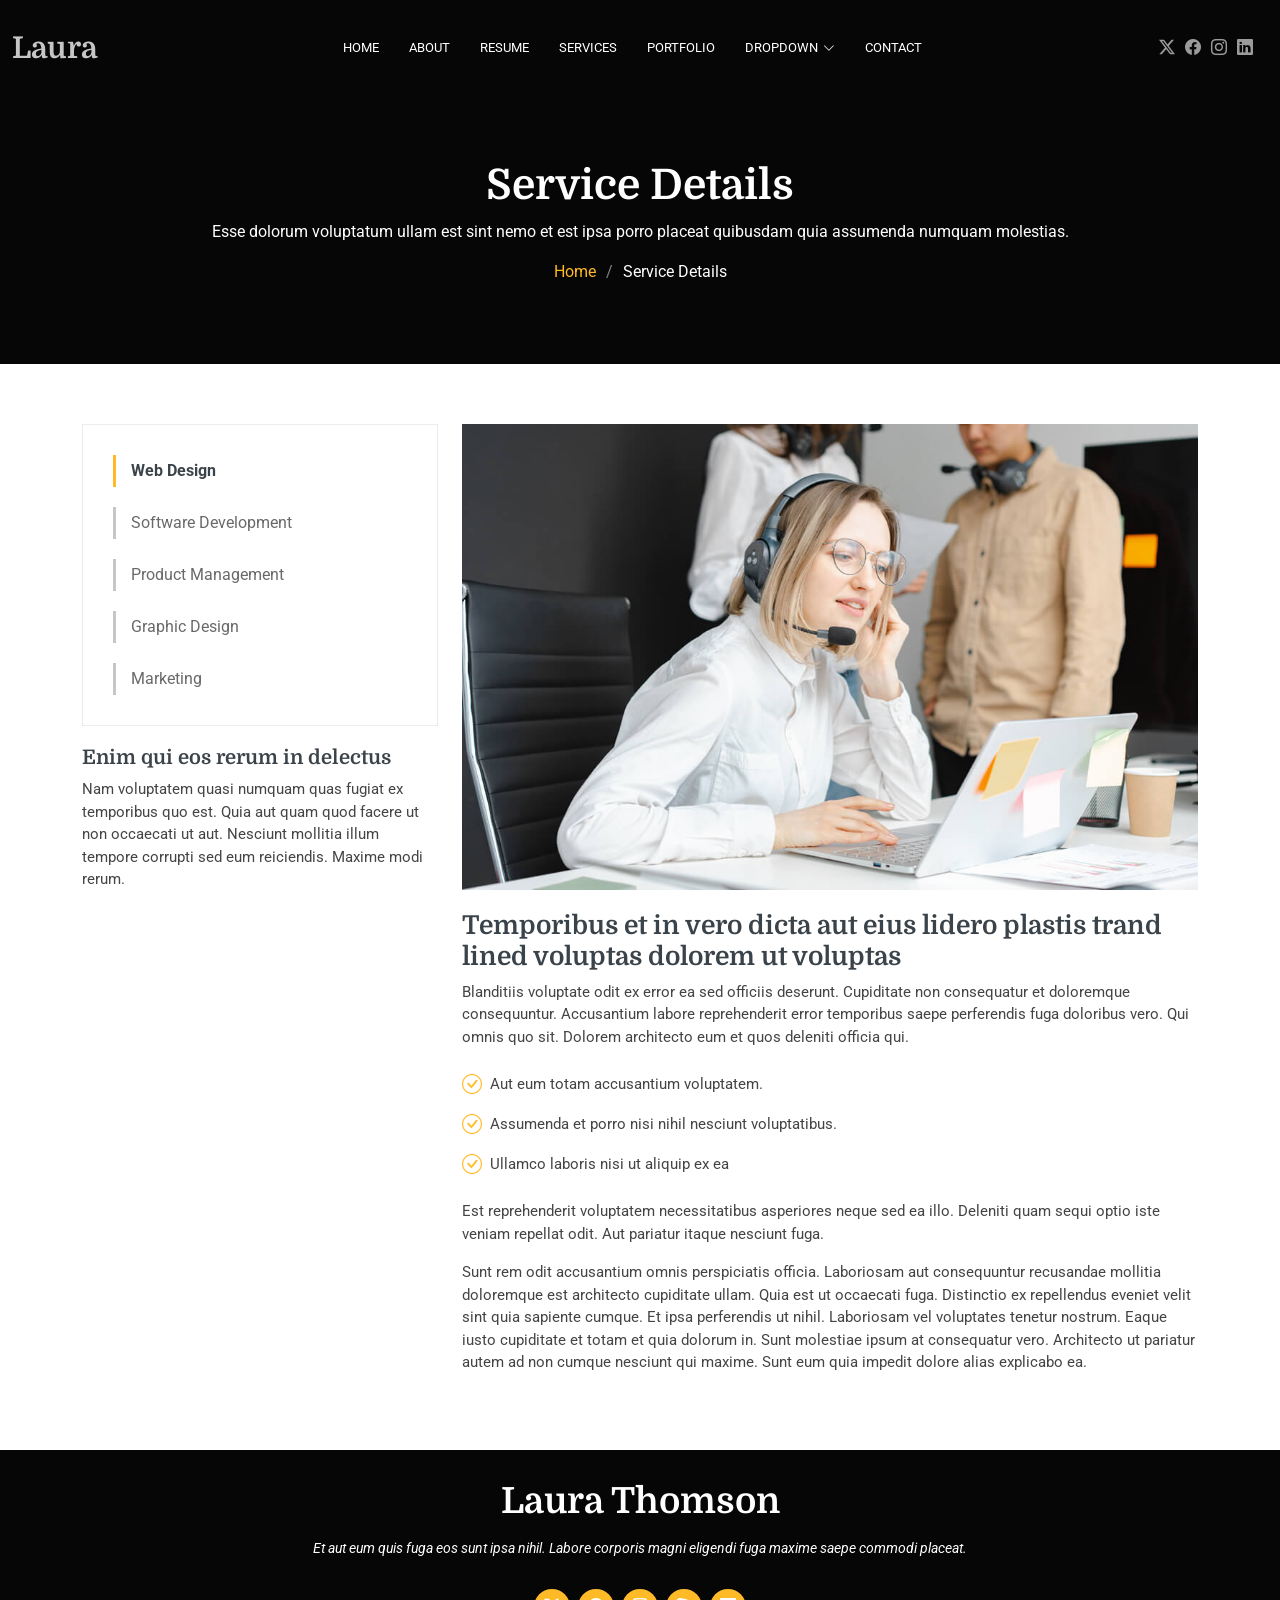
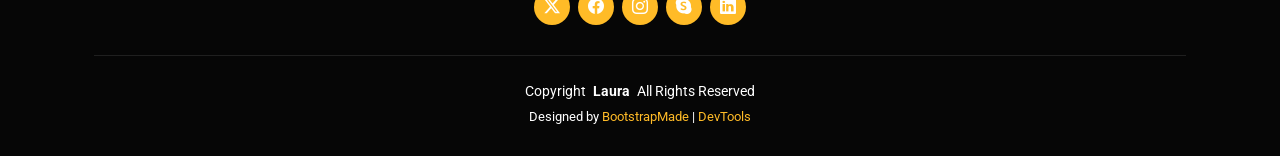
<file: service-details.html>
<!DOCTYPE html>
<html lang="en">

<head>
  <meta charset="utf-8">
  <meta content="width=device-width, initial-scale=1.0" name="viewport">
  <title>Service Details - Laura Bootstrap Template</title>
  <meta name="description" content="">
  <meta name="keywords" content="">

  <!-- Favicons -->
  <link href="assets/img/favicon.png" rel="icon">
  <link href="assets/img/apple-touch-icon.png" rel="apple-touch-icon">

  <!-- Fonts -->
  <link href="https://fonts.googleapis.com" rel="preconnect">
  <link href="https://fonts.gstatic.com" rel="preconnect" crossorigin>
  <link href="https://fonts.googleapis.com/css2?family=Roboto:ital,wght@0,100;0,300;0,400;0,500;0,700;0,900;1,100;1,300;1,400;1,500;1,700;1,900&family=Quicksand:wght@300;400;500;600;700&family=Domine:wght@400;500;600;700&display=swap" rel="stylesheet">

  <!-- Vendor CSS Files -->
  <link href="assets/vendor/bootstrap/css/bootstrap.min.css" rel="stylesheet">
  <link href="assets/vendor/bootstrap-icons/bootstrap-icons.css" rel="stylesheet">
  <link href="assets/vendor/aos/aos.css" rel="stylesheet">
  <link href="assets/vendor/swiper/swiper-bundle.min.css" rel="stylesheet">
  <link href="assets/vendor/glightbox/css/glightbox.min.css" rel="stylesheet">

  <!-- Main CSS File -->
  <link href="assets/css/main.css" rel="stylesheet">

  <!-- =======================================================
  * Template Name: Laura
  * Template URL: https://bootstrapmade.com/laura-free-creative-bootstrap-theme/
  * Updated: Aug 07 2024 with Bootstrap v5.3.3
  * Author: BootstrapMade.com
  * License: https://bootstrapmade.com/license/
  ======================================================== -->
</head>

<body class="service-details-page">

  <header id="header" class="header d-flex align-items-center fixed-top">
    <div class="container-fluid position-relative d-flex align-items-center justify-content-between">

      <a href="index.html" class="logo d-flex align-items-center me-auto me-xl-0">
        <!-- Uncomment the line below if you also wish to use an image logo -->
        <!-- <img src="assets/img/logo.png" alt=""> -->
        <h1 class="sitename">Laura</h1>
      </a>

      <nav id="navmenu" class="navmenu">
        <ul>
          <li><a href="#hero">Home</a></li>
          <li><a href="#about">About</a></li>
          <li><a href="#resume">Resume</a></li>
          <li><a href="#services">Services</a></li>
          <li><a href="#portfolio">Portfolio</a></li>
          <li class="dropdown"><a href="#"><span>Dropdown</span> <i class="bi bi-chevron-down toggle-dropdown"></i></a>
            <ul>
              <li><a href="#">Dropdown 1</a></li>
              <li class="dropdown"><a href="#"><span>Deep Dropdown</span> <i class="bi bi-chevron-down toggle-dropdown"></i></a>
                <ul>
                  <li><a href="#">Deep Dropdown 1</a></li>
                  <li><a href="#">Deep Dropdown 2</a></li>
                  <li><a href="#">Deep Dropdown 3</a></li>
                  <li><a href="#">Deep Dropdown 4</a></li>
                  <li><a href="#">Deep Dropdown 5</a></li>
                </ul>
              </li>
              <li><a href="#">Dropdown 2</a></li>
              <li><a href="#">Dropdown 3</a></li>
              <li><a href="#">Dropdown 4</a></li>
            </ul>
          </li>
          <li><a href="#contact">Contact</a></li>
        </ul>
        <i class="mobile-nav-toggle d-xl-none bi bi-list"></i>
      </nav>

      <div class="header-social-links">
        <a href="#" class="twitter"><i class="bi bi-twitter-x"></i></a>
        <a href="#" class="facebook"><i class="bi bi-facebook"></i></a>
        <a href="#" class="instagram"><i class="bi bi-instagram"></i></a>
        <a href="#" class="linkedin"><i class="bi bi-linkedin"></i></a>
      </div>

    </div>
  </header>

  <main class="main">

    <!-- Page Title -->
    <div class="page-title dark-background">
      <div class="container position-relative">
        <h1>Service Details</h1>
        <p>Esse dolorum voluptatum ullam est sint nemo et est ipsa porro placeat quibusdam quia assumenda numquam molestias.</p>
        <nav class="breadcrumbs">
          <ol>
            <li><a href="index.html">Home</a></li>
            <li class="current">Service Details</li>
          </ol>
        </nav>
      </div>
    </div><!-- End Page Title -->

    <!-- Service Details Section -->
    <section id="service-details" class="service-details section">

      <div class="container">

        <div class="row gy-4">

          <div class="col-lg-4" data-aos="fade-up" data-aos-delay="100">
            <div class="services-list">
              <a href="#" class="active">Web Design</a>
              <a href="#">Software Development</a>
              <a href="#">Product Management</a>
              <a href="#">Graphic Design</a>
              <a href="#">Marketing</a>
            </div>

            <h4>Enim qui eos rerum in delectus</h4>
            <p>Nam voluptatem quasi numquam quas fugiat ex temporibus quo est. Quia aut quam quod facere ut non occaecati ut aut. Nesciunt mollitia illum tempore corrupti sed eum reiciendis. Maxime modi rerum.</p>
          </div>

          <div class="col-lg-8" data-aos="fade-up" data-aos-delay="200">
            <img src="assets/img/services.jpg" alt="" class="img-fluid services-img">
            <h3>Temporibus et in vero dicta aut eius lidero plastis trand lined voluptas dolorem ut voluptas</h3>
            <p>
              Blanditiis voluptate odit ex error ea sed officiis deserunt. Cupiditate non consequatur et doloremque consequuntur. Accusantium labore reprehenderit error temporibus saepe perferendis fuga doloribus vero. Qui omnis quo sit. Dolorem architecto eum et quos deleniti officia qui.
            </p>
            <ul>
              <li><i class="bi bi-check-circle"></i> <span>Aut eum totam accusantium voluptatem.</span></li>
              <li><i class="bi bi-check-circle"></i> <span>Assumenda et porro nisi nihil nesciunt voluptatibus.</span></li>
              <li><i class="bi bi-check-circle"></i> <span>Ullamco laboris nisi ut aliquip ex ea</span></li>
            </ul>
            <p>
              Est reprehenderit voluptatem necessitatibus asperiores neque sed ea illo. Deleniti quam sequi optio iste veniam repellat odit. Aut pariatur itaque nesciunt fuga.
            </p>
            <p>
              Sunt rem odit accusantium omnis perspiciatis officia. Laboriosam aut consequuntur recusandae mollitia doloremque est architecto cupiditate ullam. Quia est ut occaecati fuga. Distinctio ex repellendus eveniet velit sint quia sapiente cumque. Et ipsa perferendis ut nihil. Laboriosam vel voluptates tenetur nostrum. Eaque iusto cupiditate et totam et quia dolorum in. Sunt molestiae ipsum at consequatur vero. Architecto ut pariatur autem ad non cumque nesciunt qui maxime. Sunt eum quia impedit dolore alias explicabo ea.
            </p>
          </div>

        </div>

      </div>

    </section><!-- /Service Details Section -->

  </main>

  <footer id="footer" class="footer position-relative dark-background">
    <div class="container">
      <h3 class="sitename">Laura Thomson<br></h3>
      <p>Et aut eum quis fuga eos sunt ipsa nihil. Labore corporis magni eligendi fuga maxime saepe commodi placeat.</p>
      <div class="social-links d-flex justify-content-center">
        <a href=""><i class="bi bi-twitter-x"></i></a>
        <a href=""><i class="bi bi-facebook"></i></a>
        <a href=""><i class="bi bi-instagram"></i></a>
        <a href=""><i class="bi bi-skype"></i></a>
        <a href=""><i class="bi bi-linkedin"></i></a>
      </div>
      <div class="container">
        <div class="copyright">
          <span>Copyright</span> <strong class="px-1 sitename">Laura</strong> <span>All Rights Reserved</span>
        </div>
        <div class="credits">
          <!-- All the links in the footer should remain intact. -->
          <!-- You can delete the links only if you've purchased the pro version. -->
          <!-- Licensing information: https://bootstrapmade.com/license/ -->
          <!-- Purchase the pro version with working PHP/AJAX contact form: [buy-url] -->
          Designed by <a href="https://bootstrapmade.com/">BootstrapMade</a> | <a href="https://bootstrapmade.com/tools/">DevTools</a>
        </div>
      </div>
    </div>
  </footer>

  <!-- Scroll Top -->
  <a href="#" id="scroll-top" class="scroll-top d-flex align-items-center justify-content-center"><i class="bi bi-arrow-up-short"></i></a>

  <!-- Preloader -->
  <div id="preloader"></div>

  <!-- Vendor JS Files -->
  <script src="assets/vendor/bootstrap/js/bootstrap.bundle.min.js"></script>
  <script src="assets/vendor/php-email-form/validate.js"></script>
  <script src="assets/vendor/aos/aos.js"></script>
  <script src="assets/vendor/swiper/swiper-bundle.min.js"></script>
  <script src="assets/vendor/glightbox/js/glightbox.min.js"></script>
  <script src="assets/vendor/imagesloaded/imagesloaded.pkgd.min.js"></script>
  <script src="assets/vendor/isotope-layout/isotope.pkgd.min.js"></script>

  <!-- Main JS File -->
  <script src="assets/js/main.js"></script>

</body>

</html>
</file>
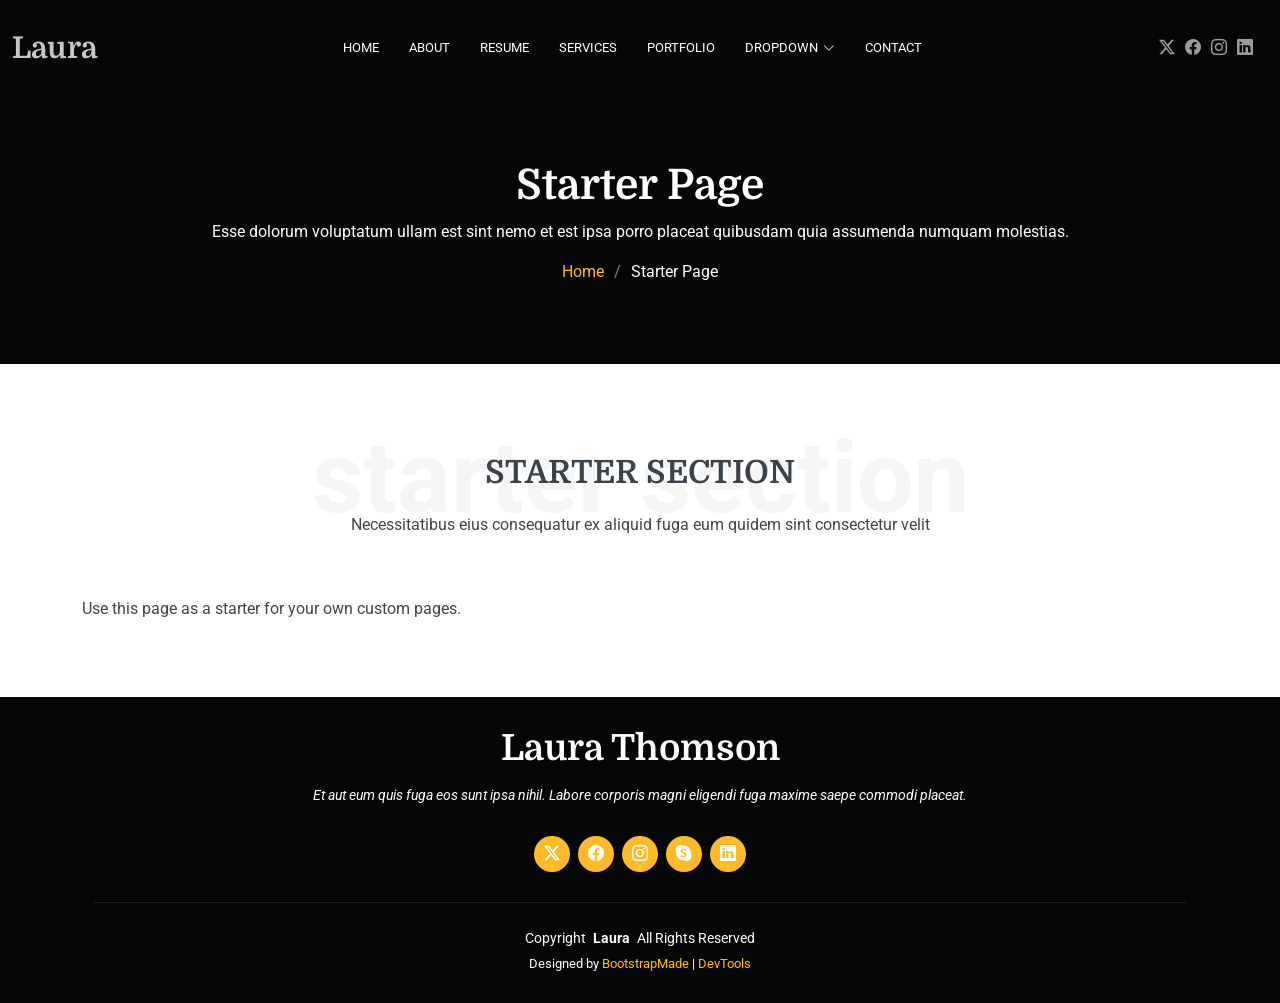
<file: starter-page.html>
<!DOCTYPE html>
<html lang="en">

<head>
  <meta charset="utf-8">
  <meta content="width=device-width, initial-scale=1.0" name="viewport">
  <title>Starter Page - Laura Bootstrap Template</title>
  <meta name="description" content="">
  <meta name="keywords" content="">

  <!-- Favicons -->
  <link href="assets/img/favicon.png" rel="icon">
  <link href="assets/img/apple-touch-icon.png" rel="apple-touch-icon">

  <!-- Fonts -->
  <link href="https://fonts.googleapis.com" rel="preconnect">
  <link href="https://fonts.gstatic.com" rel="preconnect" crossorigin>
  <link href="https://fonts.googleapis.com/css2?family=Roboto:ital,wght@0,100;0,300;0,400;0,500;0,700;0,900;1,100;1,300;1,400;1,500;1,700;1,900&family=Quicksand:wght@300;400;500;600;700&family=Domine:wght@400;500;600;700&display=swap" rel="stylesheet">

  <!-- Vendor CSS Files -->
  <link href="assets/vendor/bootstrap/css/bootstrap.min.css" rel="stylesheet">
  <link href="assets/vendor/bootstrap-icons/bootstrap-icons.css" rel="stylesheet">
  <link href="assets/vendor/aos/aos.css" rel="stylesheet">
  <link href="assets/vendor/swiper/swiper-bundle.min.css" rel="stylesheet">
  <link href="assets/vendor/glightbox/css/glightbox.min.css" rel="stylesheet">

  <!-- Main CSS File -->
  <link href="assets/css/main.css" rel="stylesheet">

  <!-- =======================================================
  * Template Name: Laura
  * Template URL: https://bootstrapmade.com/laura-free-creative-bootstrap-theme/
  * Updated: Aug 07 2024 with Bootstrap v5.3.3
  * Author: BootstrapMade.com
  * License: https://bootstrapmade.com/license/
  ======================================================== -->
</head>

<body class="starter-page-page">

  <header id="header" class="header d-flex align-items-center fixed-top">
    <div class="container-fluid position-relative d-flex align-items-center justify-content-between">

      <a href="index.html" class="logo d-flex align-items-center me-auto me-xl-0">
        <!-- Uncomment the line below if you also wish to use an image logo -->
        <!-- <img src="assets/img/logo.png" alt=""> -->
        <h1 class="sitename">Laura</h1>
      </a>

      <nav id="navmenu" class="navmenu">
        <ul>
          <li><a href="#hero">Home</a></li>
          <li><a href="#about">About</a></li>
          <li><a href="#resume">Resume</a></li>
          <li><a href="#services">Services</a></li>
          <li><a href="#portfolio">Portfolio</a></li>
          <li class="dropdown"><a href="#"><span>Dropdown</span> <i class="bi bi-chevron-down toggle-dropdown"></i></a>
            <ul>
              <li><a href="#">Dropdown 1</a></li>
              <li class="dropdown"><a href="#"><span>Deep Dropdown</span> <i class="bi bi-chevron-down toggle-dropdown"></i></a>
                <ul>
                  <li><a href="#">Deep Dropdown 1</a></li>
                  <li><a href="#">Deep Dropdown 2</a></li>
                  <li><a href="#">Deep Dropdown 3</a></li>
                  <li><a href="#">Deep Dropdown 4</a></li>
                  <li><a href="#">Deep Dropdown 5</a></li>
                </ul>
              </li>
              <li><a href="#">Dropdown 2</a></li>
              <li><a href="#">Dropdown 3</a></li>
              <li><a href="#">Dropdown 4</a></li>
            </ul>
          </li>
          <li><a href="#contact">Contact</a></li>
        </ul>
        <i class="mobile-nav-toggle d-xl-none bi bi-list"></i>
      </nav>

      <div class="header-social-links">
        <a href="#" class="twitter"><i class="bi bi-twitter-x"></i></a>
        <a href="#" class="facebook"><i class="bi bi-facebook"></i></a>
        <a href="#" class="instagram"><i class="bi bi-instagram"></i></a>
        <a href="#" class="linkedin"><i class="bi bi-linkedin"></i></a>
      </div>

    </div>
  </header>

  <main class="main">

    <!-- Page Title -->
    <div class="page-title dark-background">
      <div class="container position-relative">
        <h1>Starter Page</h1>
        <p>Esse dolorum voluptatum ullam est sint nemo et est ipsa porro placeat quibusdam quia assumenda numquam molestias.</p>
        <nav class="breadcrumbs">
          <ol>
            <li><a href="index.html">Home</a></li>
            <li class="current">Starter Page</li>
          </ol>
        </nav>
      </div>
    </div><!-- End Page Title -->

    <!-- Starter Section Section -->
    <section id="starter-section" class="starter-section section">

      <!-- Section Title -->
      <div class="container section-title" data-aos="fade-up">
        <span class="description-title">Starter Section</span>
        <h2>Starter Section</h2>
        <p>Necessitatibus eius consequatur ex aliquid fuga eum quidem sint consectetur velit</p>
      </div><!-- End Section Title -->

      <div class="container" data-aos="fade-up">
        <p>Use this page as a starter for your own custom pages.</p>
      </div>

    </section><!-- /Starter Section Section -->

  </main>

  <footer id="footer" class="footer position-relative dark-background">
    <div class="container">
      <h3 class="sitename">Laura Thomson<br></h3>
      <p>Et aut eum quis fuga eos sunt ipsa nihil. Labore corporis magni eligendi fuga maxime saepe commodi placeat.</p>
      <div class="social-links d-flex justify-content-center">
        <a href=""><i class="bi bi-twitter-x"></i></a>
        <a href=""><i class="bi bi-facebook"></i></a>
        <a href=""><i class="bi bi-instagram"></i></a>
        <a href=""><i class="bi bi-skype"></i></a>
        <a href=""><i class="bi bi-linkedin"></i></a>
      </div>
      <div class="container">
        <div class="copyright">
          <span>Copyright</span> <strong class="px-1 sitename">Laura</strong> <span>All Rights Reserved</span>
        </div>
        <div class="credits">
          <!-- All the links in the footer should remain intact. -->
          <!-- You can delete the links only if you've purchased the pro version. -->
          <!-- Licensing information: https://bootstrapmade.com/license/ -->
          <!-- Purchase the pro version with working PHP/AJAX contact form: [buy-url] -->
          Designed by <a href="https://bootstrapmade.com/">BootstrapMade</a> | <a href="https://bootstrapmade.com/tools/">DevTools</a>
        </div>
      </div>
    </div>
  </footer>

  <!-- Scroll Top -->
  <a href="#" id="scroll-top" class="scroll-top d-flex align-items-center justify-content-center"><i class="bi bi-arrow-up-short"></i></a>

  <!-- Preloader -->
  <div id="preloader"></div>

  <!-- Vendor JS Files -->
  <script src="assets/vendor/bootstrap/js/bootstrap.bundle.min.js"></script>
  <script src="assets/vendor/php-email-form/validate.js"></script>
  <script src="assets/vendor/aos/aos.js"></script>
  <script src="assets/vendor/swiper/swiper-bundle.min.js"></script>
  <script src="assets/vendor/glightbox/js/glightbox.min.js"></script>
  <script src="assets/vendor/imagesloaded/imagesloaded.pkgd.min.js"></script>
  <script src="assets/vendor/isotope-layout/isotope.pkgd.min.js"></script>

  <!-- Main JS File -->
  <script src="assets/js/main.js"></script>

</body>

</html>
</file>
<file: assets/css/main.css>
/* Fonts */

@import url('https://fonts.googleapis.com/css2?family=Fira+Sans:ital,wght@0,100;0,200;0,300;0,400;0,500;0,600;0,700;0,800;0,900;1,100;1,200;1,300;1,400;1,500;1,600;1,700;1,800;1,900&family=Mrs+Saint+Delafield&display=swap');


.mrs-saint-delafield-LEE {
  font-family: "Mrs Saint Delafield", cursive;
  font-weight: 400;
  font-style: normal;
}

.fira-sans-thin {
  font-family: "Fira Sans", sans-serif;
  font-weight: 100;
  font-style: normal;
}

.fira-sans-extralight {
  font-family: "Fira Sans", sans-serif;
  font-weight: 200;
  font-style: normal;
}

.fira-sans-light {
  font-family: "Fira Sans", sans-serif;
  font-weight: 300;
  font-style: normal;
}

.fira-sans-regular {
  font-family: "Fira Sans", sans-serif;
  font-weight: 400;
  font-style: normal;
}

.fira-sans-medium {
  font-family: "Fira Sans", sans-serif;
  font-weight: 500;
  font-style: normal;
}

.fira-sans-semibold {
  font-family: "Fira Sans", sans-serif;
  font-weight: 600;
  font-style: normal;
}

.fira-sans-bold {
  font-family: "Fira Sans", sans-serif;
  font-weight: 700;
  font-style: normal;
}

.fira-sans-extrabold {
  font-family: "Fira Sans", sans-serif;
  font-weight: 800;
  font-style: normal;
}

.fira-sans-black {
  font-family: "Fira Sans", sans-serif;
  font-weight: 900;
  font-style: normal;
}

.fira-sans-thin-italic {
  font-family: "Fira Sans", sans-serif;
  font-weight: 100;
  font-style: italic;
}

.fira-sans-extralight-italic {
  font-family: "Fira Sans", sans-serif;
  font-weight: 200;
  font-style: italic;
}

.fira-sans-light-italic {
  font-family: "Fira Sans", sans-serif;
  font-weight: 300;
  font-style: italic;
}

.fira-sans-regular-italic {
  font-family: "Fira Sans", sans-serif;
  font-weight: 400;
  font-style: italic;
}

.fira-sans-medium-italic {
  font-family: "Fira Sans", sans-serif;
  font-weight: 500;
  font-style: italic;
}

.fira-sans-semibold-italic {
  font-family: "Fira Sans", sans-serif;
  font-weight: 600;
  font-style: italic;
}

.fira-sans-bold-italic {
  font-family: "Fira Sans", sans-serif;
  font-weight: 700;
  font-style: italic;
}

.fira-sans-extrabold-italic {
  font-family: "Fira Sans", sans-serif;
  font-weight: 800;
  font-style: italic;
}

.fira-sans-black-italic {
  font-family: "Fira Sans", sans-serif;
  font-weight: 900;
  font-style: italic;
}

.tool-icon {
  width: 16px;
  height: 16px;
  object-fit: contain;
  vertical-align: -2px;
  margin: 0 1px 0 2px;
}


.portfolio-details .portrait-work {
  width: auto;
  max-width: 82%;
  max-height: 650px;
  display: block;
  margin: 0 auto;
  object-fit: contain;
}


.portfolio-layout .image-column,
.portfolio-layout .info-column {
  transition: all 0.35s ease;
}

/* 기본 = 세로 이미지 */
.portfolio-layout .image-column {
  width: 58.333%;
}

.portfolio-layout .info-column {
  width: 41.667%;
}

/* 가로 이미지 활성화됐을 때 */
.portfolio-layout.landscape-mode .image-column {
  width: 64%;
}

.portfolio-layout.landscape-mode .info-column {
  width: 36%;
}

.portfolio-layout.landscape-mode .portfolio-description h2 {
  font-size: 22px;
}

.portfolio-layout.landscape-mode .portfolio-description p {
  font-size: 14px;
}

/* 여기까지 밑은 원래 원본 */

:root {
  --default-font: "Roboto",  system-ui, -apple-system, "Segoe UI", Roboto, "Helvetica Neue", Arial, "Noto Sans", "Liberation Sans", sans-serif, "Apple Color Emoji", "Segoe UI Emoji", "Segoe UI Symbol", "Noto Color Emoji";
  --heading-font: "Domine",  sans-serif;
  --nav-font: "Quicksand",  sans-serif;
}

/* Global Colors - The following color variables are used throughout the website. Updating them here will change the color scheme of the entire website */
:root { 
  --background-color: #ffffff; /* Background color for the entire website, including individual sections */
  --default-color: #444444; /* Default color used for the majority of the text content across the entire website */
  --heading-color-Lee: #c6c6c6;
  --heading-color: #3b434a; /* Color for headings, subheadings and title throughout the website */
  --accent-color-LEE: #3967f0;
  --accent-color: #ffbb27; /* Accent color that represents your brand on the website. It's used for buttons, links, and other elements that need to stand out */
  --surface-color: #ffffff; /* The surface color is used as a background of boxed elements within sections, such as cards, icon boxes, or other elements that require a visual separation from the global background. */
  --contrast-color: #000000; /* Contrast color for text, ensuring readability against backgrounds of accent, heading, or default colors. */
}

/* Nav Menu Colors - The following color variables are used specifically for the navigation menu. They are separate from the global colors to allow for more customization options */
:root {
  --nav-color-LEE: #e3c21a;
  --nav-color: #ffffff;  /* The default color of the main navmenu links */
  --nav-hover-color: #ffbb27; /* Applied to main navmenu links when they are hovered over or active */
  --nav-mobile-background-color: #ffffff; /* Used as the background color for mobile navigation menu */
  --nav-dropdown-background-color: #ffffff; /* Used as the background color for dropdown items that appear when hovering over primary navigation items */
  --nav-dropdown-color: #444444; /* Used for navigation links of the dropdown items in the navigation menu. */
  --nav-dropdown-hover-color: #ffbb27; /* Similar to --nav-hover-color, this color is applied to dropdown navigation links when they are hovered over. */
}

/* Color Presets - These classes override global colors when applied to any section or element, providing reuse of the sam color scheme. */

.light-background {
  --background-color: #f9f9f9;
  --surface-color: #ffffff;
}

.dark-background {
  --background-color: #060606;
  --default-color: #ffffff;
  --heading-color: #ffffff;
  --surface-color: #252525;
  --contrast-color: #ffffff;
}

/* Smooth scroll */
:root {
  scroll-behavior: smooth;
}

/*--------------------------------------------------------------
# General Styling & Shared Classes
--------------------------------------------------------------*/
body {
  color: var(--default-color);
  background-color: var(--background-color);
  font-family: var(--default-font);
}

a {
  color: var(--accent-color);
  text-decoration: none;
  transition: 0.3s;
}

a:hover {
  color: color-mix(in srgb, var(--accent-color), transparent 25%);
  text-decoration: none;
}

h1,
h2,
h3,
h4,
h5,
h6 {
  color: var(--heading-color);
  font-family: var(--heading-font);
}

/* PHP Email Form Messages
------------------------------*/
.php-email-form .error-message {
  display: none;
  background: #df1529;
  color: #ffffff;
  text-align: left;
  padding: 15px;
  margin-bottom: 24px;
  font-weight: 600;
}

.php-email-form .sent-message {
  display: none;
  color: #ffffff;
  background: #059652;
  text-align: center;
  padding: 15px;
  margin-bottom: 24px;
  font-weight: 600;
}

.php-email-form .loading {
  display: none;
  background: var(--surface-color);
  text-align: center;
  padding: 15px;
  margin-bottom: 24px;
}

.php-email-form .loading:before {
  content: "";
  display: inline-block;
  border-radius: 50%;
  width: 24px;
  height: 24px;
  margin: 0 10px -6px 0;
  border: 3px solid var(--accent-color);
  border-top-color: var(--surface-color);
  animation: php-email-form-loading 1s linear infinite;
}

@keyframes php-email-form-loading {
  0% {
    transform: rotate(0deg);
  }

  100% {
    transform: rotate(360deg);
  }
}

/*--------------------------------------------------------------
# Global Header
--------------------------------------------------------------*/
.header {
  --background-color: rgba(0, 0, 0, 0);
  --default-color: #ffffff;
  --heading-color: #ffffff;
  color: var(--default-color);
  background-color: var(--background-color);
  padding: 20px 0;
  transition: all 0.5s;
  z-index: 997;
}

.header .logo {
  line-height: 1;
}

.header .logo img {
  max-height: 36px;
  margin-right: 8px;
}

.header .logo h1 {
  font-size: 30px;
  margin: 0;
  font-weight: 700;
  color: var(--heading-color-Lee);
}

.header .header-social-links {
  padding-right: 15px;
}

.header .header-social-links a {
  color: color-mix(in srgb, var(--default-color), transparent 40%);
  padding-left: 6px;
  display: inline-block;
  transition: 0.3s;
  font-size: 16px;
}

.header .header-social-links a:hover {
  color: var(--accent-color);
}

.header .header-social-links a i {
  line-height: 0px;
}

@media (max-width: 1200px) {
  .header .logo {
    order: 1;
  }

  .header .header-social-links {
    order: 2;
  }

  .header .navmenu {
    order: 3;
  }
}

.scrolled .header {
  box-shadow: 0px 0 18px rgba(0, 0, 0, 0.1);
  padding: 12px 0;
}

/* Global Header on Scroll
------------------------------*/
.scrolled .header {
  --background-color: rgba(0, 0, 0, 0.8);
}

/*--------------------------------------------------------------
# Navigation Menu
--------------------------------------------------------------*/
/* Navmenu - Desktop */
@media (min-width: 1200px) {
  .navmenu {
    padding: 0;
  }

  .navmenu ul {
    margin: 0;
    padding: 0;
    display: flex;
    list-style: none;
    align-items: center;
  }

  .navmenu li {
    position: relative;
  }

  .navmenu a,
  .navmenu a:focus {
    color: var(--nav-color-);
    padding: 18px 15px;
    font-size: 13px;
    text-transform: uppercase;
    font-family: var(--nav-font-);
    font-weight: 400;
    display: flex;
    align-items: center;
    justify-content: space-between;
    white-space: nowrap;
    transition: 0.3s;
  }

  .navmenu a i,
  .navmenu a:focus i {
    font-size: 12px;
    line-height: 0;
    margin-left: 5px;
    transition: 0.3s;
  }

  .navmenu li:last-child a {
    padding-right: 0;
  }

  .navmenu li:hover>a,
  .navmenu .active,
  .navmenu .active:focus {
    color: var(--nav-hover-color);
  }

  .navmenu .dropdown ul {
    margin: 0;
    padding: 10px 0;
    background: var(--nav-dropdown-background-color);
    display: block;
    position: absolute;
    visibility: hidden;
    left: 14px;
    top: 130%;
    opacity: 0;
    transition: 0.3s;
    border-radius: 4px;
    z-index: 99;
    box-shadow: 0px 0px 30px rgba(0, 0, 0, 0.1);
  }

  .navmenu .dropdown ul li {
    min-width: 200px;
  }

  .navmenu .dropdown ul a {
    padding: 10px 20px;
    font-size: 15px;
    text-transform: none;
    color: var(--nav-dropdown-color);
  }

  .navmenu .dropdown ul a i {
    font-size: 12px;
  }

  .navmenu .dropdown ul a:hover,
  .navmenu .dropdown ul .active:hover,
  .navmenu .dropdown ul li:hover>a {
    color: var(--nav-dropdown-hover-color);
  }

  .navmenu .dropdown:hover>ul {
    opacity: 1;
    top: 100%;
    visibility: visible;
  }

  .navmenu .dropdown .dropdown ul {
    top: 0;
    left: -90%;
    visibility: hidden;
  }

  .navmenu .dropdown .dropdown:hover>ul {
    opacity: 1;
    top: 0;
    left: -100%;
    visibility: visible;
  }
}

/* Navmenu - Mobile */
@media (max-width: 1199px) {
  .mobile-nav-toggle {
    color: var(--nav-color-LEE);
    font-size: 28px;
    line-height: 0;
    margin-right: 10px;
    cursor: pointer;
    transition: color 0.3s;
  }

  .navmenu {
    padding: 0;
    z-index: 9997;
  }

  .navmenu ul {
    display: none;
    list-style: none;
    position: absolute;
    inset: 60px 20px 20px 20px;
    padding: 10px 0;
    margin: 0;
    border-radius: 6px;
    background-color: var(--nav-mobile-background-color);
    overflow-y: auto;
    transition: 0.3s;
    z-index: 9998;
    box-shadow: 0px 0px 30px rgba(0, 0, 0, 0.1);
  }

  .navmenu a,
  .navmenu a:focus {
    color: var(--nav-dropdown-color);
    padding: 10px 20px;
    font-family: var(--nav-font);
    font-size: 17px;
    font-weight: 500;
    display: flex;
    align-items: center;
    justify-content: space-between;
    white-space: nowrap;
    transition: 0.3s;
  }

  .navmenu a i,
  .navmenu a:focus i {
    font-size: 12px;
    line-height: 0;
    margin-left: 5px;
    width: 30px;
    height: 30px;
    display: flex;
    align-items: center;
    justify-content: center;
    border-radius: 50%;
    transition: 0.3s;
    background-color: color-mix(in srgb, var(--accent-color), transparent 90%);
  }

  .navmenu a i:hover,
  .navmenu a:focus i:hover {
    background-color: var(--accent-color);
    color: var(--contrast-color);
  }

  .navmenu a:hover,
  .navmenu .active,
  .navmenu .active:focus {
    color: var(--nav-dropdown-hover-color);
  }

  .navmenu .active i,
  .navmenu .active:focus i {
    background-color: var(--accent-color);
    color: var(--contrast-color);
    transform: rotate(180deg);
  }

  .navmenu .dropdown ul {
    position: static;
    display: none;
    z-index: 99;
    padding: 10px 0;
    margin: 10px 20px;
    background-color: var(--nav-dropdown-background-color);
    border: 1px solid color-mix(in srgb, var(--default-color), transparent 90%);
    box-shadow: none;
    transition: all 0.5s ease-in-out;
  }

  .navmenu .dropdown ul ul {
    background-color: rgba(33, 37, 41, 0.1);
  }

  .navmenu .dropdown>.dropdown-active {
    display: block;
    background-color: rgba(33, 37, 41, 0.03);
  }

  .mobile-nav-active {
    overflow: hidden;
  }

  .mobile-nav-active .mobile-nav-toggle {
    color: #fff;
    position: absolute;
    font-size: 32px;
    top: 15px;
    right: 15px;
    margin-right: 0;
    z-index: 9999;
  }

  .mobile-nav-active .navmenu {
    position: fixed;
    overflow: hidden;
    inset: 0;
    background: rgba(33, 37, 41, 0.8);
    transition: 0.3s;
  }

  .mobile-nav-active .navmenu>ul {
    display: block;
  }
}

/*--------------------------------------------------------------
# Global Footer
--------------------------------------------------------------*/
.footer {
  color: var(--default-color);
  background-color: var(--background-color);
  font-size: 14px;
  text-align: center;
  padding: 30px 0;
  position: relative;
}

.footer h3 {
  font-size: 36px;
  font-weight: 700;
  position: relative;
  padding: 0;
  margin: 0 0 15px 0;
}

.footer p {
  font-size: 15;
  font-style: italic;
  padding: 0;
  margin: 0 0 30px 0;
}

.footer .social-links {
  margin: 0 0 30px 0;
}

.footer .social-links a {
  font-size: 16px;
  display: flex;
  align-items: center;
  justify-content: center;
  background: var(--accent-color);
  color: var(--contrast-color);
  line-height: 1;
  margin: 0 4px;
  border-radius: 50%;
  text-align: center;
  width: 36px;
  height: 36px;
  transition: 0.3s;
}

.footer .social-links a:hover {
  background: color-mix(in srgb, var(--accent-color), transparent 20%);
  text-decoration: none;
}

.footer .copyright {
  padding-top: 25px;
  border-top: 1px solid color-mix(in srgb, var(--default-color), transparent 90%);
}

.footer .credits {
  font-size: 13px;
  padding-top: 5px;
}

/*--------------------------------------------------------------
# Preloader
--------------------------------------------------------------*/
#preloader {
  position: fixed;
  inset: 0;
  z-index: 999999;
  overflow: hidden;
  background: var(--background-color);
  transition: all 0.6s ease-out;
}

#preloader:before {
  content: "";
  position: fixed;
  top: calc(50% - 30px);
  left: calc(50% - 30px);
  border: 6px solid #ffffff;
  border-color: var(--accent-color) transparent var(--accent-color) transparent;
  border-radius: 50%;
  width: 60px;
  height: 60px;
  animation: animate-preloader 1.5s linear infinite;
}

@keyframes animate-preloader {
  0% {
    transform: rotate(0deg);
  }

  100% {
    transform: rotate(360deg);
  }
}

/*--------------------------------------------------------------
# Scroll Top Button
--------------------------------------------------------------*/
.scroll-top {
  position: fixed;
  visibility: hidden;
  opacity: 0;
  right: 15px;
  bottom: -15px;
  z-index: 99999;
  background-color: var(--accent-color-LEE);
  width: 44px;
  height: 44px;
  border-radius: 50px;
  transition: all 0.4s;
}

.scroll-top i {
  font-size: 24px;
  color: var(--contrast-color);
  line-height: 0;
}

.scroll-top:hover {
  background-color: color-mix(in srgb, var(--accent-color-LEE), transparent 20%);
  color: var(--contrast-color);
}

.scroll-top.active {
  visibility: visible;
  opacity: 1;
  bottom: 15px;
}

/*--------------------------------------------------------------
# Disable aos animation delay on mobile devices
--------------------------------------------------------------*/
@media screen and (max-width: 768px) {
  [data-aos-delay] {
    transition-delay: 0 !important;
  }
}

/*--------------------------------------------------------------
# Global Page Titles & Breadcrumbs
--------------------------------------------------------------*/
.page-title {
  color: var(--default-color);
  background-color: var(--background-color);
  background-size: cover;
  background-position: center;
  background-repeat: no-repeat;
  padding: 160px 0 80px 0;
  text-align: center;
  position: relative;
}

.page-title h1 {
  font-size: 42px;
  font-weight: 700;
  margin-bottom: 10px;
}

.page-title .breadcrumbs ol {
  display: flex;
  flex-wrap: wrap;
  list-style: none;
  justify-content: center;
  padding: 0;
  margin: 0;
  font-size: 16px;
  font-weight: 400;
}

.page-title .breadcrumbs ol li+li {
  padding-left: 10px;
}

.page-title .breadcrumbs ol li+li::before {
  content: "/";
  display: inline-block;
  padding-right: 10px;
  color: color-mix(in srgb, var(--default-color), transparent 50%);
}

/*--------------------------------------------------------------
# Global Sections
--------------------------------------------------------------*/
section,
.section {
  color: var(--default-color);
  background-color: var(--background-color);
  padding: 60px 0;
  scroll-margin-top: 80px;
  overflow: clip;
}

@media (max-width: 1199px) {

  section,
  .section {
    scroll-margin-top: 60px;
  }
}

/*--------------------------------------------------------------
# Global Section Titles
--------------------------------------------------------------*/
.section-title {
  text-align: center;
  padding: 30px 0;
  margin-bottom: 30px;
  position: relative;
}

.section-title h2 {
  font-size: 32px;
  font-weight: 700;
  text-transform: uppercase;
  margin-bottom: 20px;
  padding-bottom: 0;
  position: relative;
  z-index: 2;
}

.section-title span {
  position: absolute;
  top: 4px;
  color: color-mix(in srgb, var(--heading-color), transparent 95%);
  left: 0;
  right: 0;
  z-index: 1;
  font-weight: 700;
  font-size: 100px;
  text-transform: lowercase;
  line-height: 1;
}

.section-title p {
  margin-bottom: 0;
  position: relative;
  z-index: 2;
}

@media (max-width: 575px) {
  .section-title h2 {
    font-size: 28px;
    margin-bottom: 15px;
  }

  .section-title span {
    font-size: 38px;
  }
}

/*--------------------------------------------------------------
# Hero Section
--------------------------------------------------------------*/
.hero {
  width: 100%;
  min-height: 100vh;
  position: relative;
  padding: 120px 0 60px 0;
  display: flex;
  align-items: center;
  justify-content: center;
}

.hero:before {
  content: "";
  background: color-mix(in srgb, var(--background-color), transparent 30%);
  position: absolute;
  inset: 0;
  z-index: 2;
}

.hero img {
  position: absolute;
  inset: 0;
  display: block;
  width: 100%;
  height: 100%;
  object-fit: cover;
  z-index: 1;
}

.hero .container {
  position: relative;
  z-index: 3;
}

.hero h2 {
  margin: 0;
  font-size: 36px;
  font-weight: 700;
  line-height: 56px;
}

.hero p {
  color: color-mix(in srgb, var(--default-color), transparent 20%);
  margin: 10px 0 0 0;
  font-size: 16px;
  font-weight: 500;
  letter-spacing: 1px;
}

@media (max-width: 640px) {
  .hero h1 {
    font-size: 30px;
    line-height: 36px;
  }
}

.hero .btn-scroll {
  transition: 0.4s;
  color: color-mix(in srgb, var(--default-color), transparent 60%);
  display: block;
  margin-top: 30px;
  animation: btn-up-down 1s ease-in-out infinite alternate-reverse both;
}

.hero .btn-scroll i {
  font-size: 48px;
}

.hero .btn-scroll:hover {
  color: var(--accent-color);
}

@keyframes btn-up-down {
  0% {
    transform: translateY(5px);
  }

  100% {
    transform: translateY(-5px);
  }
}

/*--------------------------------------------------------------
# About Section
--------------------------------------------------------------*/
.about .content h2 {
  font-weight: 700;
  font-size: 24px;
}

.about .content ul {
  list-style: none;
  padding: 0;
}

.about .content ul li {
  margin-bottom: 20px;
  display: flex;
  align-items: center;
}

.about .content ul strong {
  margin-right: 10px;
}

.about .content ul i {
  font-size: 16px;
  margin-right: 5px;
  color: var(--accent-color);
  line-height: 0;
}

/*--------------------------------------------------------------
# Resume Section
--------------------------------------------------------------*/
.resume .resume-title {
  color: var(--heading-color);
  font-size: 26px;
  font-weight: 700;
  margin-top: 20px;
  margin-bottom: 20px;
}

.resume .resume-item {
  padding: 0 0 20px 20px;
  margin-top: -2px;
  border-left: 2px solid var(--accent-color);
  position: relative;
}

.resume .resume-item h4 {
  line-height: 18px;
  font-size: 18px;
  font-weight: 600;
  text-transform: uppercase;
  color: color-mix(in srgb, var(--default-color), transparent 20%);
  margin-bottom: 10px;
}

.resume .resume-item h5 {
  font-size: 16px;
  padding: 5px 15px;
  display: inline-block;
  font-weight: 600;
  margin-bottom: 10px;
}

.resume .resume-item ul {
  padding-left: 20px;
}

.resume .resume-item ul li {
  padding-bottom: 10px;
}

.resume .resume-item:last-child {
  padding-bottom: 0;
}

.resume .resume-item::before {
  content: "";
  position: absolute;
  width: 16px;
  height: 16px;
  border-radius: 50px;
  left: -9px;
  top: 0;
  background: var(--background-color);
  border: 2px solid var(--accent-color);
}

/*--------------------------------------------------------------
# Services Section
--------------------------------------------------------------*/
.services .service-item {
  background-color: var(--surface-color);
  box-shadow: 0px 0 25px 0 rgba(0, 0, 0, 0.1);
  padding: 50px 30px;
  transition: all 0.3s ease-in-out;
  height: 100%;
  position: relative;
  z-index: 1;
}

.services .service-item:before {
  content: "";
  position: absolute;
  background: var(--accent-color);
  inset: 100% 0 0 0;
  transition: all 0.3s;
  z-index: -1;
}

.services .service-item .icon {
  margin-bottom: 10px;
}

.services .service-item .icon i {
  color: var(--accent-color);
  font-size: 36px;
  transition: ease-in-out 0.3s;
}

.services .service-item h4 {
  font-weight: 700;
  margin-bottom: 15px;
  font-size: 20px;
}

.services .service-item h4 a {
  color: var(--heading-color);
  transition: ease-in-out 0.3s;
}

.services .service-item p {
  line-height: 24px;
  font-size: 14px;
  margin-bottom: 0;
  transition: ease-in-out 0.3s;
}

.services .service-item:hover h4 a,
.services .service-item:hover .icon i,
.services .service-item:hover p {
  color: var(--contrast-color);
}

.services .service-item:hover:before {
  background: var(--accent-color);
  inset: 0;
  border-radius: 0px;
}

/*--------------------------------------------------------------
# Testimonials Section
--------------------------------------------------------------*/
.testimonials {
  padding: 80px 0;
  position: relative;
}

.testimonials:before {
  content: "";
  background: color-mix(in srgb, var(--background-color), transparent 30%);
  position: absolute;
  inset: 0;
  z-index: 2;
}

.testimonials .testimonials-bg {
  position: absolute;
  inset: 0;
  display: block;
  width: 100%;
  height: 100%;
  object-fit: cover;
  z-index: 1;
}

.testimonials .container {
  position: relative;
  z-index: 3;
}

.testimonials .testimonials-carousel,
.testimonials .testimonials-slider {
  overflow: hidden;
}

.testimonials .testimonial-item {
  text-align: center;
}

.testimonials .testimonial-item .testimonial-img {
  width: 100px;
  border-radius: 50%;
  border: 6px solid color-mix(in srgb, var(--default-color), transparent 85%);
  margin: 0 auto;
}

.testimonials .testimonial-item h3 {
  font-size: 20px;
  font-weight: bold;
  margin: 10px 0 5px 0;
}

.testimonials .testimonial-item h4 {
  font-size: 14px;
  margin: 0 0 15px 0;
  color: color-mix(in srgb, var(--default-color), transparent 40%);
}

.testimonials .testimonial-item .stars {
  margin-bottom: 15px;
}

.testimonials .testimonial-item .stars i {
  color: #ffc107;
  margin: 0 1px;
}

.testimonials .testimonial-item .quote-icon-left,
.testimonials .testimonial-item .quote-icon-right {
  color: color-mix(in srgb, var(--default-color), transparent 40%);
  font-size: 26px;
  line-height: 0;
}

.testimonials .testimonial-item .quote-icon-left {
  display: inline-block;
  left: -5px;
  position: relative;
}

.testimonials .testimonial-item .quote-icon-right {
  display: inline-block;
  right: -5px;
  position: relative;
  top: 10px;
  transform: scale(-1, -1);
}

.testimonials .testimonial-item p {
  font-style: italic;
  margin: 0 auto 15px auto;
}

.testimonials .swiper-wrapper {
  height: auto;
}

.testimonials .swiper-pagination {
  margin-top: 20px;
  position: relative;
}

.testimonials .swiper-pagination .swiper-pagination-bullet {
  width: 12px;
  height: 12px;
  background-color: color-mix(in srgb, var(--default-color), transparent 50%);
  opacity: 0.5;
}

.testimonials .swiper-pagination .swiper-pagination-bullet-active {
  background-color: var(--default-color);
  opacity: 1;
}

@media (min-width: 992px) {
  .testimonials .testimonial-item p {
    width: 80%;
  }
}

/*--------------------------------------------------------------
# Portfolio Section
--------------------------------------------------------------*/
.portfolio .portfolio-filters {
  padding: 0;
  margin: 0 auto 20px auto;
  list-style: none;
  text-align: center;
}

.portfolio .portfolio-filters li {
  cursor: pointer;
  display: inline-block;
  padding: 0;
  font-size: 18px;
  font-weight: 400;
  margin: 0 10px;
  line-height: 1;
  margin-bottom: 5px;
  transition: all 0.3s ease-in-out;
}

.portfolio .portfolio-filters li:hover,
.portfolio .portfolio-filters li.filter-active {
  color: var(--accent-color);
}

.portfolio .portfolio-filters li:first-child {
  margin-left: 0;
}

.portfolio .portfolio-filters li:last-child {
  margin-right: 0;
}

@media (max-width: 575px) {
  .portfolio .portfolio-filters li {
    font-size: 14px;
    margin: 0 5px;
  }
}

.portfolio .portfolio-content {
  position: relative;
  overflow: hidden;
  aspect-ratio: 1024 / 768;
  height: auto !important;
}

.portfolio .portfolio-content img {
  width: 100%;
  height: 100%;
  object-fit: cover;
  display: block;
  transition: 0.3s;
}

.portfolio .portfolio-content .portfolio-info {
  opacity: 0;
  position: absolute;
  inset: 0;
  z-index: 3;
  transition: all ease-in-out 0.3s;
  background: rgba(0, 0, 0, 0.6);
  padding: 15px;
}

.portfolio .portfolio-content .portfolio-info h4 {
  font-size: 14px;
  padding: 5px 10px;
  font-weight: 400;
  color: #ffffff;
  display: inline-block;
  background-color: var(--accent-color);
}

.portfolio .portfolio-content .portfolio-info p {
  position: absolute;
  bottom: 10px;
  text-align: center;
  display: inline-block;
  left: 0;
  right: 0;
  font-size: 16px;
  font-weight: 600;
  color: rgba(255, 255, 255, 0.8);
}

.portfolio .portfolio-content .portfolio-info .preview-link,
.portfolio .portfolio-content .portfolio-info .details-link {
  position: absolute;
  left: calc(50% - 40px);
  font-size: 26px;
  top: calc(50% - 14px);
  color: #fff;
  transition: 0.3s;
  line-height: 1.2;
}

.portfolio .portfolio-content .portfolio-info .preview-link:hover,
.portfolio .portfolio-content .portfolio-info .details-link:hover {
  color: var(--accent-color);
}

.portfolio .portfolio-content .portfolio-info .details-link {
  left: 50%;
  font-size: 34px;
  line-height: 0;
}

.portfolio .portfolio-content:hover .portfolio-info {
  opacity: 1;
}

.portfolio .portfolio-content:hover img {
  transform: scale(1.1);
}

/*--------------------------------------------------------------
# Pricing Section
--------------------------------------------------------------*/
.pricing .pricing-item {
  background-color: var(--surface-color);
  box-shadow: 0px 5px 90px rgba(0, 0, 0, 0.1);
  padding: 40px 20px;
  text-align: center;
  border-radius: 8px;
  position: relative;
  overflow: hidden;
}

.pricing .pricing-item h3 {
  padding: 15px;
  margin-top: 15px;
  font-size: 18px;
  font-weight: 600;
}

.pricing .pricing-item h4 {
  color: var(--accent-color);
  font-size: 42px;
  font-family: var(--default-font);
  font-weight: 500;
}

.pricing .pricing-item h4 sup {
  font-size: 20px;
  top: -15px;
  left: -3px;
}

.pricing .pricing-item h4 span {
  color: color-mix(in srgb, var(--default-color), transparent 40%);
  font-size: 16px;
  font-weight: 300;
}

.pricing .pricing-item ul {
  padding: 20px 0;
  list-style: none;
  text-align: center;
  line-height: 20px;
  font-size: 14px;
}

.pricing .pricing-item ul li {
  padding-bottom: 16px;
}

.pricing .pricing-item ul .na {
  color: color-mix(in srgb, var(--default-color), transparent 60%);
  text-decoration: line-through;
}

.pricing .pricing-item .btn-wrap {
  padding: 15px;
  text-align: center;
}

.pricing .pricing-item .btn-buy {
  color: var(--accent-color);
  background-color: transparent;
  border: 2px solid var(--accent-color);
  display: inline-block;
  padding: 10px 40px 12px 40px;
  border-radius: 50px;
  font-size: 14px;
  font-family: var(--heading-font);
  font-weight: 600;
  transition: 0.3s;
}

.pricing .pricing-item .btn-buy:hover {
  background: var(--accent-color);
  color: var(--contrast-color);
}

.pricing .recommended .btn-buy {
  background: var(--accent-color);
  color: var(--contrast-color);
}

.pricing .recommended .btn-buy:hover {
  background: color-mix(in srgb, var(--accent-color), transparent 20%);
  border-color: color-mix(in srgb, var(--accent-color), transparent 20%);
}

.pricing .recommended-badge {
  position: absolute;
  top: 20px;
  left: 50%;
  transform: translateX(-50%);
  z-index: 1;
  font-size: 13px;
  padding: 3px 25px 6px 25px;
  background: color-mix(in srgb, var(--accent-color), transparent 92%);
  color: var(--accent-color);
  border-radius: 50px;
}

/*--------------------------------------------------------------
# Pricing 2 Section
--------------------------------------------------------------*/
.pricing-2 .pricing-item {
  border-bottom: 1px dashed color-mix(in srgb, var(--default-color), transparent 60%);
  width: 100%;
  height: 100%;
  padding: 0 0 15px 0;
}

.pricing-2 .pricing-item h3 {
  margin: 0;
  font-size: 20px;
  font-weight: 600;
}

.pricing-2 .pricing-item h4 {
  margin: 0;
  font-size: 18px;
  color: var(--accent-color);
}

/*--------------------------------------------------------------
# Gallery Section
--------------------------------------------------------------*/
.gallery .gallery-item {
  overflow: hidden;
  border-right: 3px solid var(--background-color);
  border-bottom: 3px solid var(--background-color);
}

.gallery .gallery-item img {
  transition: all ease-in-out 0.4s;
}

.gallery .gallery-item:hover img {
  transform: scale(1.1);
}

/*--------------------------------------------------------------
# Contact Section
--------------------------------------------------------------*/
.contact .info-item i {
  font-size: 20px;
  color: var(--accent-color);
  font-size: 36px;
  display: flex;
  justify-content: center;
  align-items: center;
  border-radius: 4px;
  transition: all 0.3s ease-in-out;
}

.contact .info-item h3 {
  font-size: 24px;
  font-weight: 700;
  margin: 20px 0;
}

.contact .info-item p {
  padding: 0;
  margin-bottom: 0;
  font-size: 14px;
}

@media (min-width: 992px) {
  .contact .info-item.info-item-borders {
    border-left: 1px solid color-mix(in srgb, var(--default-color), transparent 85%);
    border-right: 1px solid color-mix(in srgb, var(--default-color), transparent 85%);
  }
}

.contact .php-email-form {
  box-shadow: 0px 0px 20px rgba(0, 0, 0, 0.1);
  padding: 30px;
  margin-top: 30px;
}

@media (max-width: 575px) {
  .contact .php-email-form {
    padding: 20px;
  }
}

.contact .php-email-form input[type=text],
.contact .php-email-form input[type=email],
.contact .php-email-form textarea {
  font-size: 14px;
  padding: 10px 15px;
  box-shadow: none;
  border-radius: 0;
  color: var(--default-color);
  background-color: color-mix(in srgb, var(--background-color), transparent 50%);
  border-color: color-mix(in srgb, var(--default-color), transparent 80%);
}

.contact .php-email-form input[type=text]:focus,
.contact .php-email-form input[type=email]:focus,
.contact .php-email-form textarea:focus {
  border-color: var(--accent-color);
}

.contact .php-email-form input[type=text]::placeholder,
.contact .php-email-form input[type=email]::placeholder,
.contact .php-email-form textarea::placeholder {
  color: color-mix(in srgb, var(--default-color), transparent 70%);
}

.contact .php-email-form button[type=submit] {
  color: var(--contrast-color);
  background: var(--accent-color);
  border: 0;
  padding: 10px 30px;
  transition: 0.4s;
  border-radius: 50px;
}

.contact .php-email-form button[type=submit]:hover {
  background: color-mix(in srgb, var(--accent-color), transparent 20%);
}

.contact .php-email-form button[type=reset] {
  color: var(--contrast-color);
  background: var(--accent-color);
  border: 0;
  padding: 10px 30px;
  transition: 0.4s;
  border-radius: 50px;
}

.contact .php-email-form button[type=reset]:hover {
  background: color-mix(in srgb, var(--accent-color), transparent 20%);
}


/*--------------------------------------------------------------
# Portfolio Details Section
--------------------------------------------------------------*/
.portfolio-details .portfolio-details-slider img {
  width: 100%;
}

.portfolio-details .portfolio-details-slider .swiper-pagination {
  margin-top: 20px;
  position: relative;
}

.portfolio-details .portfolio-details-slider .swiper-pagination .swiper-pagination-bullet {
  width: 12px;
  height: 12px;
  background-color: color-mix(in srgb, var(--default-color), transparent 85%);
  opacity: 1;
}

.portfolio-details .portfolio-details-slider .swiper-pagination .swiper-pagination-bullet-active {
  background-color: var(--accent-color);
}

.portfolio-details .portfolio-info {
  background-color: var(--surface-color);
  padding: 30px;
  box-shadow: 0px 0 30px rgba(0, 0, 0, 0.1);
}

.portfolio-details .portfolio-info h3 {
  font-size: 22px;
  font-weight: 700;
  margin-bottom: 20px;
  padding-bottom: 20px;
  border-bottom: 1px solid color-mix(in srgb, var(--default-color), transparent 85%);
}

.portfolio-details .portfolio-info ul {
  list-style: none;
  padding: 0;
  font-size: 15px;
}

.portfolio-details .portfolio-info ul li+li {
  margin-top: 10px;
}

.portfolio-details .portfolio-description {
  padding-top: 30px;
}

.portfolio-details .portfolio-description h2 {
  font-size: 26px;
  font-weight: 700;
  margin-bottom: 20px;
}

.portfolio-details .portfolio-description p {
  padding: 0;
  color: color-mix(in srgb, var(--default-color), transparent 30%);
}

/*--------------------------------------------------------------
# Service Details Section
--------------------------------------------------------------*/
.service-details .services-list {
  background-color: var(--surface-color);
  padding: 10px 30px;
  border: 1px solid color-mix(in srgb, var(--default-color), transparent 90%);
  margin-bottom: 20px;
}

.service-details .services-list a {
  display: block;
  line-height: 1;
  padding: 8px 0 8px 15px;
  border-left: 3px solid color-mix(in srgb, var(--default-color), transparent 70%);
  margin: 20px 0;
  color: color-mix(in srgb, var(--default-color), transparent 20%);
  transition: 0.3s;
}

.service-details .services-list a.active {
  color: var(--heading-color);
  font-weight: 700;
  border-color: var(--accent-color);
}

.service-details .services-list a:hover {
  border-color: var(--accent-color);
}

.service-details .services-img {
  margin-bottom: 20px;
}

.service-details h3 {
  font-size: 26px;
  font-weight: 700;
}

.service-details h4 {
  font-size: 20px;
  font-weight: 700;
}

.service-details p {
  font-size: 15px;
}

.service-details ul {
  list-style: none;
  padding: 0;
  font-size: 15px;
}

.service-details ul li {
  padding: 5px 0;
  display: flex;
  align-items: center;
}

.service-details ul i {
  font-size: 20px;
  margin-right: 8px;
  color: var(--accent-color);
}

/*--------------------------------------------------------------
# Starter Section Section
--------------------------------------------------------------*/
.starter-section {
  /* Add your styles here */
}
</file>
